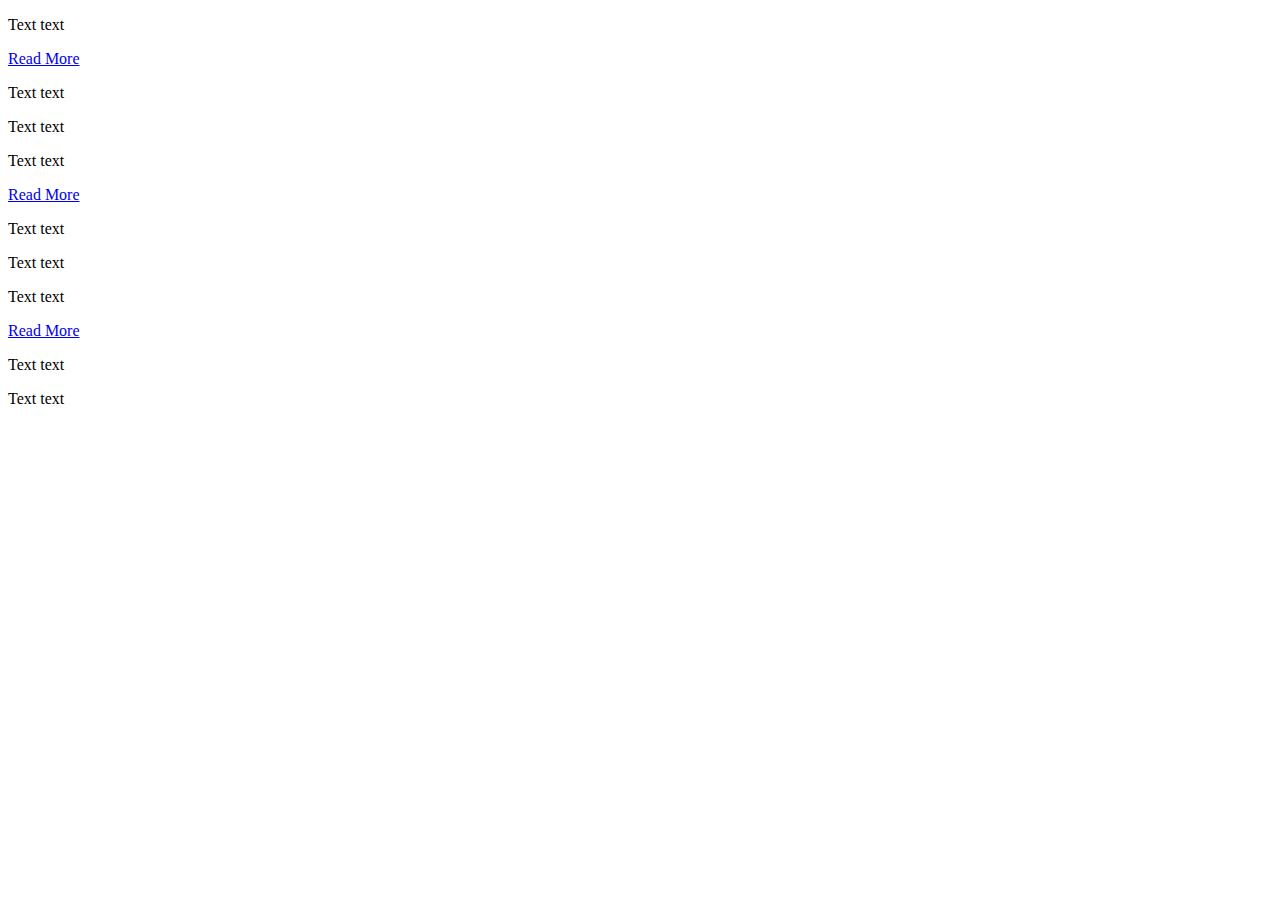
<file: SIH FINAL mani/New folder/Test/index.html>
<!DOCTYPE html>
<html lang="en">

<head>
    <meta charset="UTF-8">
    <meta http-equiv="X-UA-Compatible" content="IE=edge">
    <meta name="viewport" content="width=device-width, initial-scale=1.0">
    <title>Document</title>
    <link rel="stylesheet" href="https://cdnjs.cloudflare.com/ajax/libs/font-awesome/6.0.0/css/all.min.css" integrity="sha512-9usAa10IRO0HhonpyAIVpjrylPvoDwiPUiKdWk5t3PyolY1cOd4DSE0Ga+ri4AuTroPR5aQvXU9xC6qOPnzFeg==" crossorigin="anonymous" referrerpolicy="no-referrer" />
</head>

<body>
    <p>Text text</p>
	<a class="readMore" href="#">Read More</a>
	<div class="moreContent">
		<p>Text text</p>
		<p>Text text</p>
	</div>
</div>
<div class="article">
	<p>Text text</p>
	<a class="readMore" href="#">Read More</a>
	<div class="moreContent">
		<p>Text text</p>
		<p>Text text</p>
	</div>
</div>
<div class="article">
	<p>Text text</p>
	<a class="readMore" href="#">Read More</a>
	<div class="moreContent">
		<p>Text text</p>
		<p>Text text</p>
	</div>
</div>	
    <script src="app.js"></script>
</body>

</html>
</file>
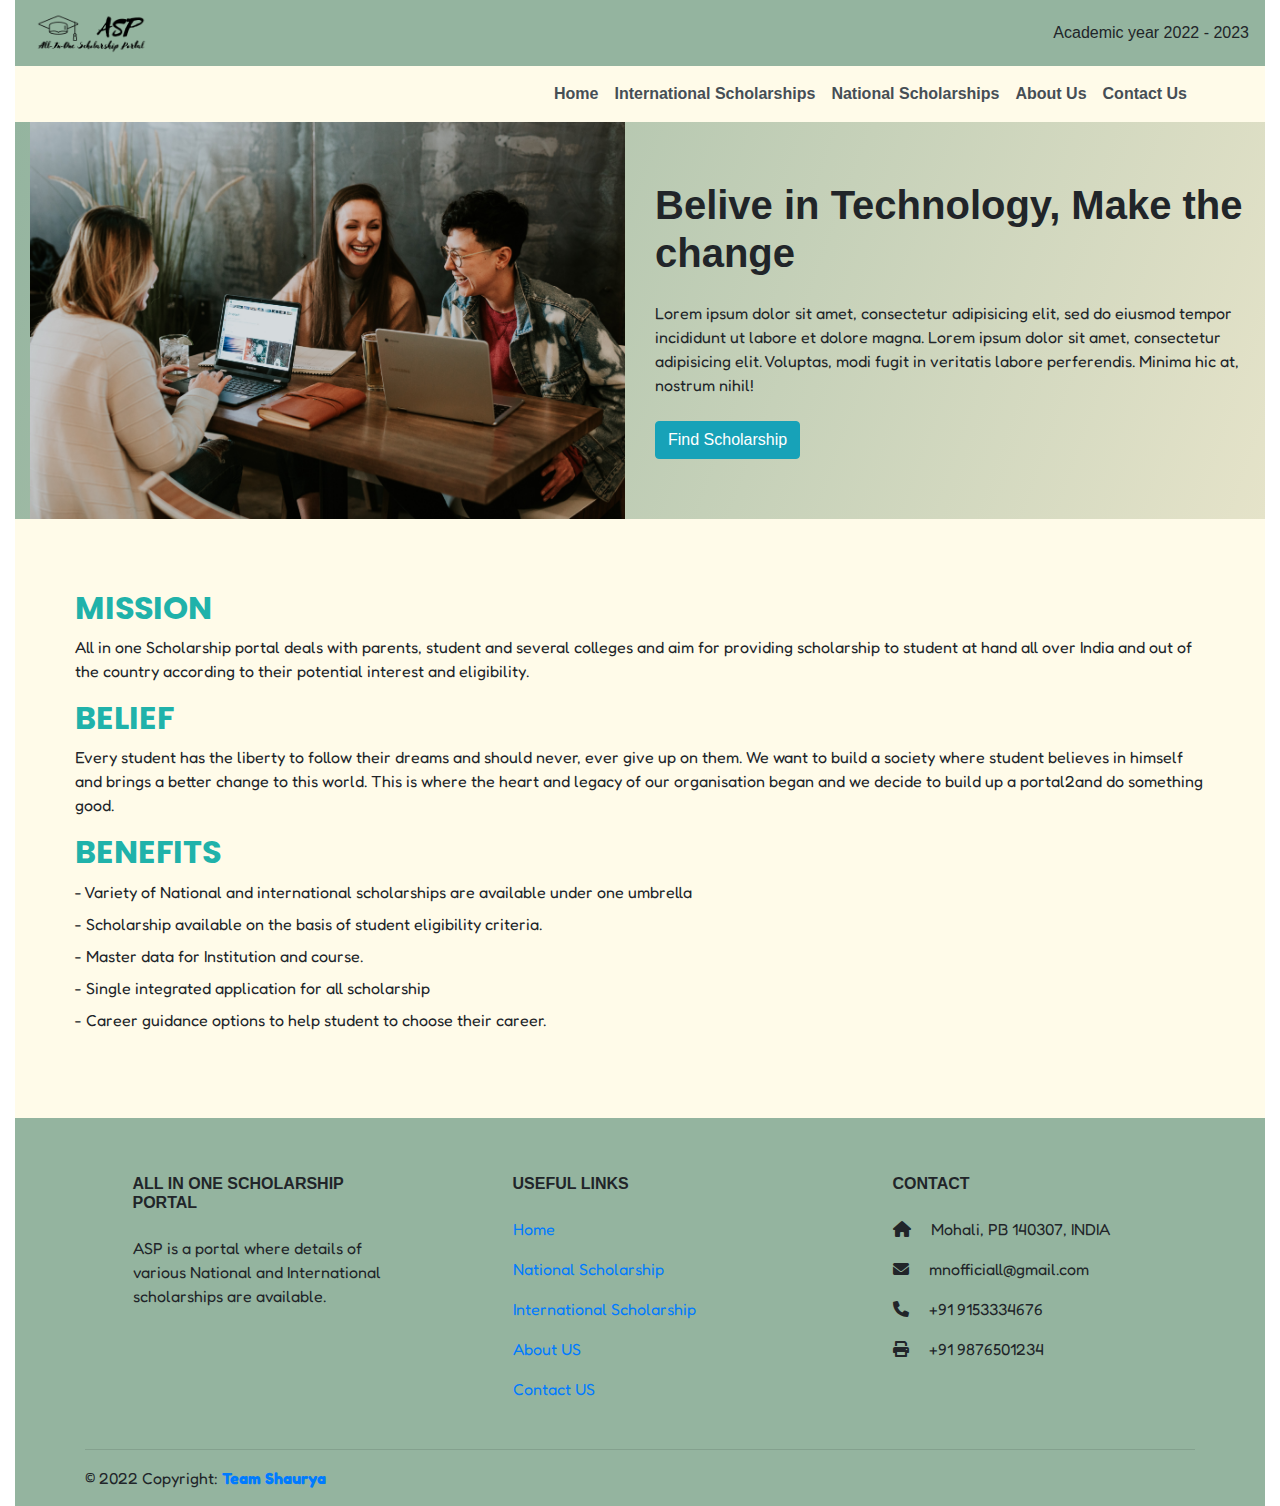
<file: SIH FINAL mani/About Us page/aboutUs.html>
<!DOCTYPE html>
<html lang="en">

<head>
  <meta charset="UTF-8">
  <meta http-equiv="X-UA-Compatible" content="IE=edge">
  <meta name="viewport" content="width=device-width, initial-scale=1.0">
  <title>About Us</title>
  <link rel="stylesheet" href="aboutUs.css">
  <link rel="stylesheet" href="https://cdn.jsdelivr.net/npm/bootstrap@4.0.0/dist/css/bootstrap.min.css"
    integrity="sha384-Gn5384xqQ1aoWXA+058RXPxPg6fy4IWvTNh0E263XmFcJlSAwiGgFAW/dAiS6JXm" crossorigin="anonymous">
  <link href="https://stackpath.bootstrapcdn.com/font-awesome/4.7.0/css/font-awesome.min.css" rel="stylesheet">
  <link rel="stylesheet" href="https://cdnjs.cloudflare.com/ajax/libs/font-awesome/6.0.0/css/all.min.css"
    integrity="sha512-9usAa10IRO0HhonpyAIVpjrylPvoDwiPUiKdWk5t3PyolY1cOd4DSE0Ga+ri4AuTroPR5aQvXU9xC6qOPnzFeg=="
    crossorigin="anonymous" referrerpolicy="no-referrer" />
</head>

<body>
  <div class="container-fluid">
    <!-- Navbar 1 -->
    <nav class="navbar" style="background-color:  #94B49F;">
      <a class="navbar-brand" href="../Home Page/index.html">
        <img src="./img/ASP.png" width="120" height="40" alt="">
      </a>
      <span class="navbar-text">
        Academic year 2022 - 2023
      </span>
    </nav>
    <!-- Navbar 2 -->
    <div class="header" style="background-color: #FFFBE9;">
      <nav id="navbar" class="navbar navbar-expand-lg myheader">
        <div class="container">
          <button class="navbar-toggler" type="button" data-toggle="collapse" data-target="#navbarNavDropdown"
            aria-controls="navbarNavDropdown" aria-expanded="false" aria-label="Toggle navigation">
            <span class="navbar-toggler-icon">
              <i class="fa fa-navicon"></i>
            </span>
          </button>
          <div class="collapse navbar-collapse" id="navbarNavDropdown">
            <ul class="navbar-nav ml-auto" style="color: black; font-weight: bolder;">
              <li class="nav-item active"><a class="nav-link" href="../Home Page/index.html">Home <span
                    class="sr-only">(current)</span></a></li>
              <li class="nav-item"><a class="nav-link" href="#">International Scholarships</a></li>
              <li class="nav-item"><a class="nav-link" href="../National Page/national.html">National Scholarships</a></li>
              <li class="nav-item"><a class="nav-link" href="./aboutUs.html">About Us</a></li>
              <li class="nav-item"><a class="nav-link" href="../Contact US/contactUs.html">Contact Us</a></li>
            </ul>
          </div>
        </div>
      </nav>
    </div>

    <!-- Main part -->
    <section class="section" style="background: linear-gradient(110deg, #94B49F 0%, #E5E3C9 100%);">
      <div class="container-fluid">
        <div class="row">
          <div class="col-md-6 text-center mb-5 mb-md-0">
            <img width="100%" src="./img/team2.jpg" alt="">
          </div>
          <div class="col-md-6 align-self-center text-center text-md-left">
            <div class="block">
              <h1 class="font-weight-bold mb-4 font-size-60">Belive in Technology, Make the change</h1>
              <p class="mb-4">Lorem ipsum dolor sit amet, consectetur adipisicing elit, sed do eiusmod tempor
                incididunt ut labore et dolore magna. Lorem ipsum dolor sit amet, consectetur adipisicing
                elit. Voluptas, modi fugit in veritatis labore perferendis. Minima hic at, nostrum nihil!</p>
              <a class="btn btn-info" href="#about" role="button">Find Scholarship</a>
            </div>
          </div>
        </div><!-- .row close -->
      </div><!-- .container close -->
    </section>



    <!-- About us part -->

    <div class="aboutuspage" style=" background-color: #FFFBE9;">
      <h2 style="color: lightseagreen;">MISSION</h2>
      <p>
        All in one Scholarship portal deals with parents, student and several colleges and aim for providing scholarship
        to student at hand all over India and out of the country according to their potential interest and eligibility.

      </p>
      <h2 style="color:lightseagreen;">BELIEF </h2>
      <p>Every student has the liberty to follow their dreams and should never, ever give up on them. We want to build a
        society where student believes in himself and brings a better change to this world. This is where the heart and
        legacy of our organisation began and we decide to build up a portal2and do something good.</p>
      <h2 style="color:lightseagreen;">BENEFITS </h2>
      <dl>
        <dd>- Variety of National and international scholarships are available under one umbrella</dd>
        <dd>- Scholarship available on the basis of student eligibility criteria.</dd>
        <dd>- Master data for Institution and course.</dd>
        <dd>- Single integrated application for all scholarship</dd>
        <dd>- Career guidance options to help student to choose their career. </dd>
      </dl>


    </div>
    


    <!-- Footer div -->
    <div class="footer" style="background-color:  #94B49F;">
      <!-- Footer -->
      <footer class="page-footer font-small mdb-color pt-4">

        <!-- Footer Links -->
        <div class="container text-center text-md-left">

          <!-- Footer links -->
          <div class="row text-center text-md-left mt-3 pb-3">

            <!-- Grid column -->
            <div class="col-md-3 col-lg-3 col-xl-3 mx-auto mt-3">
              <h6 class="text-uppercase mb-4 font-weight-bold">ALL IN ONE SCHOLARSHIP PORTAL</h6>
              <p>ASP is a portal where details of various National and International scholarships are available. </p>
            </div>
            <!-- Grid column -->

            <hr class="w-100 clearfix d-md-none">

            
            <hr class="w-100 clearfix d-md-none">

            <!-- Grid column -->
            <div class="col-md-6 col-lg-4 col-xl-3 mx-auto mt-3">
              <h6 class="text-uppercase mb-4 font-weight-bold">Useful links</h6>
              <p>
                <a href="./index.html">Home</a>
              </p>
              <p>
                <a href="../National Page/national.html">National Scholarship</a>
              </p>
              <p>
                <a href="#!">International Scholarship</a>
              </p>
              <p>
                <a href="../About Us page/aboutUs.html">About US</a>
              </p>
              <p>
                <a href="../Contact US/contactUs.html">Contact US</a>
              </p>
            </div>

            <!-- Grid column -->
            <hr class="w-100 clearfix d-md-none">

            <!-- Grid column -->
            <div class="col-md-4 col-lg-3 col-xl-3 mx-auto mt-3">
              <h6 class="text-uppercase mb-4 font-weight-bold">Contact</h6>
              <p>
                <i class="fas fa-home mr-3"></i> Mohali, PB 140307, INDIA
              </p>
              <p>
                <i class="fas fa-envelope mr-3"></i> mnofficiall@gmail.com
              </p>
              <p>
                <i class="fas fa-phone mr-3"></i> +91 9153334676
              </p>
              <p>
                <i class="fas fa-print mr-3"></i> +91 9876501234
              </p>
            </div>
            <!-- Grid column -->

          </div>
          <!-- Footer links -->

          <hr>

          <!-- Grid row -->
          <div class="row d-flex align-items-center">

            <!-- Grid column -->
            <div class="col-md-7 col-lg-8">

              <!--Copyright-->
              <p class="text-center text-md-left">© 2022 Copyright:
                <a href="https://mdbootstrap.com/">
                  <strong> Team Shaurya</strong>
                </a>
              </p>

            </div>
            <!-- Grid column -->

            <!-- Grid column -->
            <div class="col-md-5 col-lg-4 ml-lg-0">


            </div>
            <!-- Grid column -->

          </div>
          <!-- Grid row -->

        </div>
        <!-- Footer Links -->

      </footer>
      <!-- Footer -->
    </div>
  </div>

  <script src="https://code.jquery.com/jquery-3.2.1.slim.min.js"
    integrity="sha384-KJ3o2DKtIkvYIK3UENzmM7KCkRr/rE9/Qpg6aAZGJwFDMVNA/GpGFF93hXpG5KkN"
    crossorigin="anonymous"></script>
  <script src="https://cdn.jsdelivr.net/npm/popper.js@1.12.9/dist/umd/popper.min.js"
    integrity="sha384-ApNbgh9B+Y1QKtv3Rn7W3mgPxhU9K/ScQsAP7hUibX39j7fakFPskvXusvfa0b4Q"
    crossorigin="anonymous"></script>
  <script src="https://cdn.jsdelivr.net/npm/bootstrap@4.0.0/dist/js/bootstrap.min.js"
    integrity="sha384-JZR6Spejh4U02d8jOt6vLEHfe/JQGiRRSQQxSfFWpi1MquVdAyjUar5+76PVCmYl"
    crossorigin="anonymous"></script>
    <script src="https://code.tidio.co/wgpxqrkhc2u7ebyehwbnysjhoeca8ay5.js" async></script>
  <script src="app.js"></script>
</body>

</html>
</file>
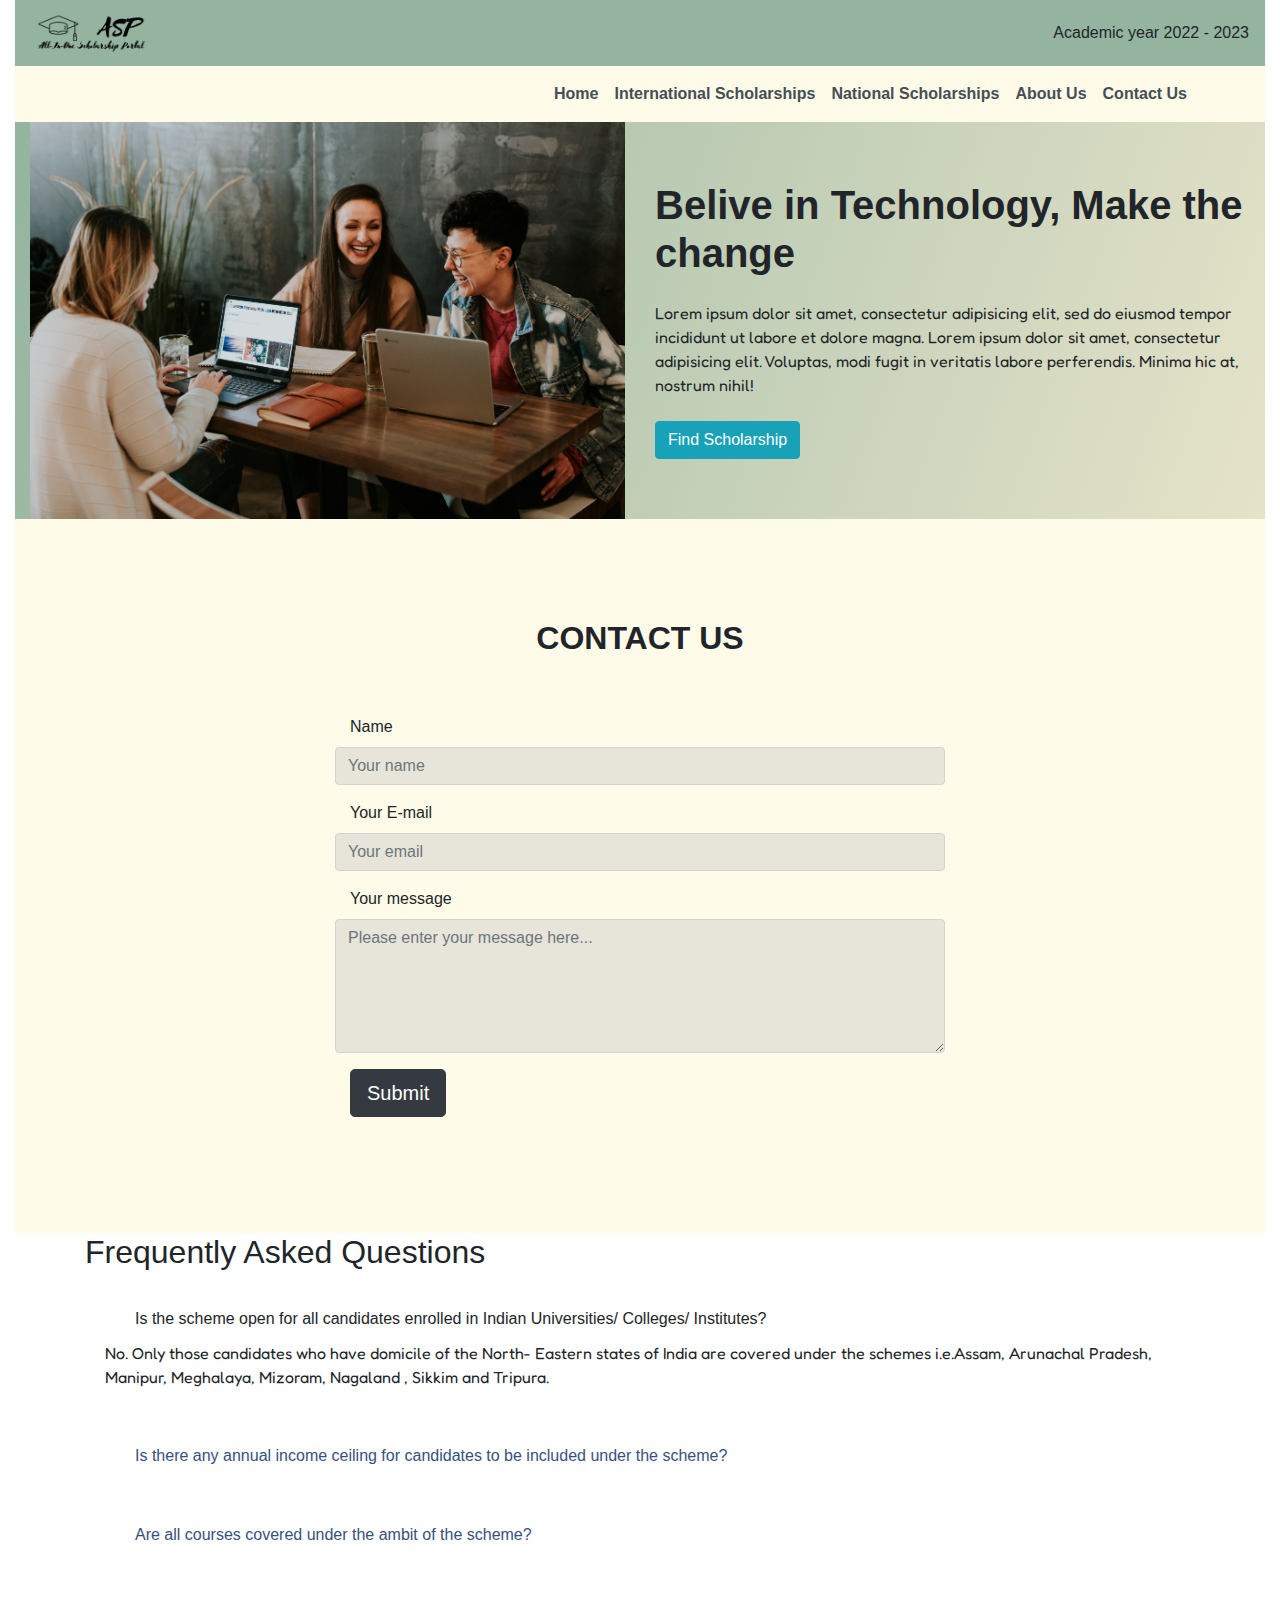
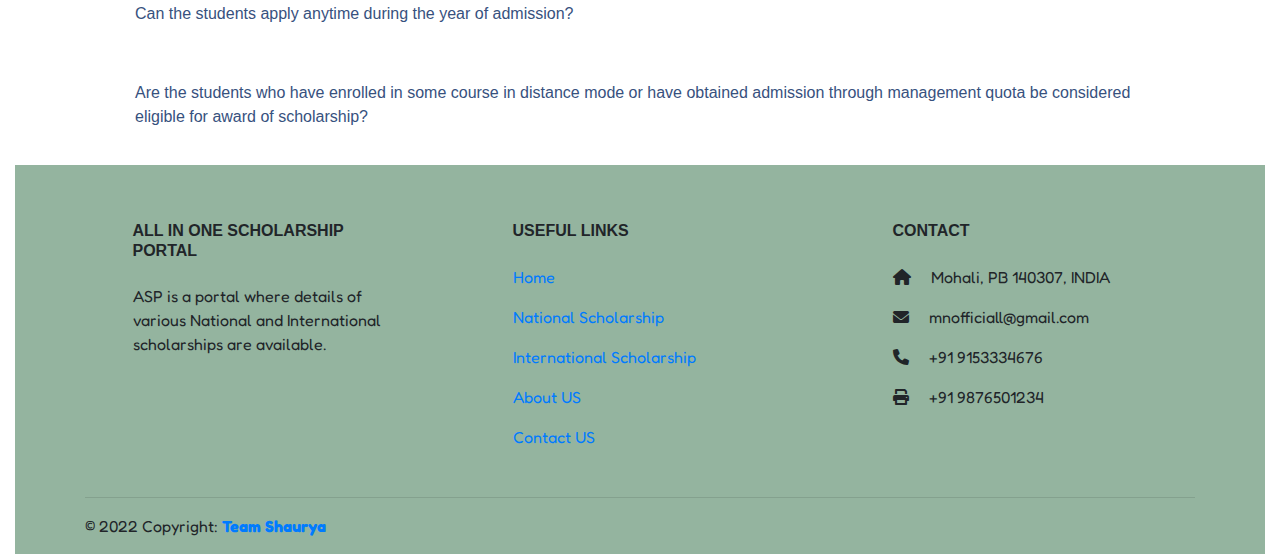
<file: SIH FINAL mani/Contact US/contactUs.html>
<!DOCTYPE html>
<html lang="en">

<head>
  <meta charset="UTF-8">
  <meta http-equiv="X-UA-Compatible" content="IE=edge">
  <meta name="viewport" content="width=device-width, initial-scale=1.0">
  <title>Contact Us</title>
  <link rel="stylesheet" href="contactUs.css">
  <link rel="stylesheet" href="https://cdnjs.cloudflare.com/ajax/libs/font-awesome/6.0.0/css/all.min.css"
    integrity="sha512-9usAa10IRO0HhonpyAIVpjrylPvoDwiPUiKdWk5t3PyolY1cOd4DSE0Ga+ri4AuTroPR5aQvXU9xC6qOPnzFeg=="
    crossorigin="anonymous" referrerpolicy="no-referrer" />
  <link href="https://stackpath.bootstrapcdn.com/font-awesome/4.7.0/css/font-awesome.min.css" rel="stylesheet">
  <link rel="stylesheet" href="https://cdn.jsdelivr.net/npm/bootstrap@4.0.0/dist/css/bootstrap.min.css"
    integrity="sha384-Gn5384xqQ1aoWXA+058RXPxPg6fy4IWvTNh0E263XmFcJlSAwiGgFAW/dAiS6JXm" crossorigin="anonymous">
  <link href="https://stackpath.bootstrapcdn.com/font-awesome/4.7.0/css/font-awesome.min.css" rel="stylesheet">
</head>

<body>
  <div class="container-fluid">
    <!-- Navbar 1 -->
    <nav class="navbar" style="background-color:  #94B49F;">
      <a class="navbar-brand" href="#">
        <img src="./img/ASP.png" width="120" height="40" alt="">
      </a>
      <span class="navbar-text">
        Academic year 2022 - 2023
      </span>
    </nav>
    <!-- Navbar 2 -->
    <div class="header" style="background-color: #FFFBE9;">
      <nav id="navbar" class="navbar navbar-expand-lg myheader">
        <div class="container">
          <button class="navbar-toggler" type="button" data-toggle="collapse" data-target="#navbarNavDropdown"
            aria-controls="navbarNavDropdown" aria-expanded="false" aria-label="Toggle navigation">
            <span class="navbar-toggler-icon">
              <i class="fa fa-navicon"></i>
            </span>
          </button>
          <div class="collapse navbar-collapse" id="navbarNavDropdown">
            <ul class="navbar-nav ml-auto" style="color: black; font-weight: bolder;">
              <li class="nav-item active"><a class="nav-link" href="../Home Page/index.html">Home <span
                    class="sr-only">(current)</span></a></li>
              <li class="nav-item"><a class="nav-link" href="#">International Scholarships</a></li>
              <li class="nav-item"><a class="nav-link" href="../National Page/national.html">National Scholarships</a></li>
              <li class="nav-item"><a class="nav-link" href="../About Us page/aboutUs.html">About Us</a></li>
              <li class="nav-item"><a class="nav-link" href="./contactUs.html">Contact Us</a></li>

            </ul>
          </div>
        </div>
      </nav>
    </div>

    <!-- Main part -->
    <section class="section" style="background: linear-gradient(110deg, #94B49F 0%, #E5E3C9 100%);">
      <div class="container-fluid">
        <div class="row">
          <div class="col-md-6 text-center mb-5 mb-md-0">
            <img width="100%" src="./img/team2.jpg" alt="">
          </div>
          <div class="col-md-6 align-self-center text-center text-md-left">
            <div class="block">
              <h1 class="font-weight-bold mb-4 font-size-60">Belive in Technology, Make the change</h1>
              <p class="mb-4">Lorem ipsum dolor sit amet, consectetur adipisicing elit, sed do eiusmod tempor
                incididunt ut labore et dolore magna. Lorem ipsum dolor sit amet, consectetur adipisicing
                elit. Voluptas, modi fugit in veritatis labore perferendis. Minima hic at, nostrum nihil!</p>
              <a class="btn btn-info" href="../Home Page/index.html" role="button">Find Scholarship</a>
            </div>
          </div>
        </div>
      </div>
    </section>


    <!-- Contact Form -->
    <div class="container-fluid" style="padding: 80px 0; background-color: #FFFBE9;">
      <div class="row contact-alignment">
        <div class="col-md-6 col-md-offset-3">
          <div class="well well-sm">
            <form class="form" action="https://formspree.io/f/xdobzqnb" method="POST">
              <fieldset>
                <h2 class="text-center" style="padding-bottom: 50px; font-weight: bolder;">CONTACT US</h2>

                <!-- Name input-->
                <div class="form-group">
                  <label class="col-md-3 control-label" for="name">Name</label>
                  <div class="col-md-13">
                    <input id="name" name="name" type="text" placeholder="Your name" class="form-control">
                  </div>
                </div>

                <!-- Email input-->
                <div class="form-group">
                  <label class="col-md-3 control-label" for="email">Your E-mail</label>
                  <div class="col-md-13">
                    <input id="email" name="email" type="email" placeholder="Your email" class="form-control">
                  </div>
                </div>

                <!-- Message body -->
                <div class="form-group">
                  <label class="col-md-3 control-label" for="message">Your message</label>
                  <div class="col-md-13">
                    <textarea class="form-control" id="message" name="message"
                      placeholder="Please enter your message here..." rows="5"></textarea>
                  </div>
                </div>

                <!-- Form actions -->
                <div class="form-group">
                  <div class="col-md-12 text-left">
                    <button type="submit" class="btn btn-dark btn-lg">Submit</button>
                  </div>
                </div>
              </fieldset>
            </form>
          </div>
        </div>
      </div>
    </div>

    
      <section id="faq" class="faq section-bg">
        <div class="container" data-aos="fade-up">
  
          <div class="section-title">
            <h2>Frequently Asked Questions</h2>
            <p></p>
          </div>
  
          <div class="faq-list">
            <ul>
              <li data-aos="fade-up" data-aos-delay="100">
                <i class="bx bx-help-circle icon-help"></i> <a data-bs-toggle="collapse" class="collapse" data-bs-target="#faq-list-1">Is the scheme open for all candidates enrolled in Indian Universities/ Colleges/ Institutes? <i class="bx bx-chevron-down icon-show"></i><i class="bx bx-chevron-up icon-close"></i></a>
                <div id="faq-list-1" class="collapse show" data-bs-parent=".faq-list">
                  <p>
                    No. Only those candidates who have domicile of the North- Eastern states of India are covered under the schemes i.e.Assam, Arunachal Pradesh, Manipur, Meghalaya, Mizoram, Nagaland , Sikkim and Tripura.
                  </p>
                </div>
              </li>
  
              <li data-aos="fade-up" data-aos-delay="200">
                <i class="bx bx-help-circle icon-help"></i> <a data-bs-toggle="collapse" data-bs-target="#faq-list-2" class="collapsed">Is there any annual income ceiling for candidates to be included under the scheme? <i class="bx bx-chevron-down icon-show"></i><i class="bx bx-chevron-up icon-close"></i></a>
                <div id="faq-list-2" class="collapse" data-bs-parent=".faq-list">
                  <p>
                    Yes, only those candidates whose annual family income is less than or equal to Rs.4.5 lakh per annum are covered under ambit of the scheme.
                  </p>
                </div>
              </li>
  
              <li data-aos="fade-up" data-aos-delay="300">
                <i class="bx bx-help-circle icon-help"></i> <a data-bs-toggle="collapse" data-bs-target="#faq-list-3" class="collapsed"> Are all courses covered under the ambit of the scheme? <i class="bx bx-chevron-down icon-show"></i><i class="bx bx-chevron-up icon-close"></i></a>
                <div id="faq-list-3" class="collapse" data-bs-parent=".faq-list">
                  <p>
                    No. The scholarship will be awarded in general degree courses, professional courses, technical courses, medical and paramedical courses (including MBBS, BAMS, BDS, B.Arch., B.Tech.etc.)
                  </p>
                </div>
              </li>
  
              <li data-aos="fade-up" data-aos-delay="400">
                <i class="bx bx-help-circle icon-help"></i> <a data-bs-toggle="collapse" data-bs-target="#faq-list-4" class="collapsed">Can the students apply anytime during the year of admission? <i class="bx bx-chevron-down icon-show"></i><i class="bx bx-chevron-up icon-close"></i></a>
                <div id="faq-list-4" class="collapse" data-bs-parent=".faq-list">
                  <p>
                    No. Students can only apply online on the NSP (https://scholarships.gov.in/)during a particular time period as displayed on the website
                  </p>
                </div>
              </li>
  
              <li data-aos="fade-up" data-aos-delay="500">
                <i class="bx bx-help-circle icon-help"></i> <a data-bs-toggle="collapse" data-bs-target="#faq-list-5" class="collapsed">Are the students who have enrolled in some course in distance mode or have obtained admission through management quota be considered eligible for award of scholarship? <i class="bx bx-chevron-down icon-show"></i><i class="bx bx-chevron-up icon-close"></i></a>
                <div id="faq-list-5" class="collapse" data-bs-parent=".faq-list">
                  <p>
                    No these categories of students will not be considered for award of scholarship.
                  </p>
                </div>
              </li>
  
            </ul>
          </div>
  
        </div>
      </section><!-- End Frequently Asked Questions Section -->
  
   


    <!-- Footer div -->
    <div class="footer" style="background-color:  #94B49F;">
      <!-- Footer -->
      <footer class="page-footer font-small mdb-color pt-4">

        <!-- Footer Links -->
        <div class="container text-center text-md-left">

          <!-- Footer links -->
          <div class="row text-center text-md-left mt-3 pb-3">

            <!-- Grid column -->
            <div class="col-md-3 col-lg-3 col-xl-3 mx-auto mt-3">
              <h6 class="text-uppercase mb-4 font-weight-bold">ALL IN ONE SCHOLARSHIP PORTAL</h6>
              <p>ASP is a portal where details of various National and International scholarships are available. </p>
            </div>
            <!-- Grid column -->

            <hr class="w-100 clearfix d-md-none">

            
            <hr class="w-100 clearfix d-md-none">

            <!-- Grid column -->
            <div class="col-md-6 col-lg-4 col-xl-3 mx-auto mt-3">
              <h6 class="text-uppercase mb-4 font-weight-bold">Useful links</h6>
              <p>
                <a href="./index.html">Home</a>
              </p>
              <p>
                <a href="../National Page/national.html">National Scholarship</a>
              </p>
              <p>
                <a href="#!">International Scholarship</a>
              </p>
              <p>
                <a href="../About Us page/aboutUs.html">About US</a>
              </p>
              <p>
                <a href="../Contact US/contactUs.html">Contact US</a>
              </p>
            </div>

            <!-- Grid column -->
            <hr class="w-100 clearfix d-md-none">

            <!-- Grid column -->
            <div class="col-md-4 col-lg-3 col-xl-3 mx-auto mt-3">
              <h6 class="text-uppercase mb-4 font-weight-bold">Contact</h6>
              <p>
                <i class="fas fa-home mr-3"></i> Mohali, PB 140307, INDIA
              </p>
              <p>
                <i class="fas fa-envelope mr-3"></i> mnofficiall@gmail.com
              </p>
              <p>
                <i class="fas fa-phone mr-3"></i> +91 9153334676
              </p>
              <p>
                <i class="fas fa-print mr-3"></i> +91 9876501234
              </p>
            </div>
            <!-- Grid column -->

          </div>
          <!-- Footer links -->

          <hr>

          <!-- Grid row -->
          <div class="row d-flex align-items-center">

            <!-- Grid column -->
            <div class="col-md-7 col-lg-8">

              <!--Copyright-->
              <p class="text-center text-md-left">© 2022 Copyright:
                <a href="https://mdbootstrap.com/">
                  <strong> Team Shaurya</strong>
                </a>
              </p>

            </div>
            <!-- Grid column -->

            <!-- Grid column -->
            <div class="col-md-5 col-lg-4 ml-lg-0">


            </div>
            <!-- Grid column -->

          </div>
          <!-- Grid row -->

        </div>
        <!-- Footer Links -->

      </footer>
      <!-- Footer -->
    </div>
  </div>

  <script src="https://code.jquery.com/jquery-3.2.1.slim.min.js"
    integrity="sha384-KJ3o2DKtIkvYIK3UENzmM7KCkRr/rE9/Qpg6aAZGJwFDMVNA/GpGFF93hXpG5KkN"
    crossorigin="anonymous"></script>
  <script src="https://cdn.jsdelivr.net/npm/popper.js@1.12.9/dist/umd/popper.min.js"
    integrity="sha384-ApNbgh9B+Y1QKtv3Rn7W3mgPxhU9K/ScQsAP7hUibX39j7fakFPskvXusvfa0b4Q"
    crossorigin="anonymous"></script>
  <script src="https://cdn.jsdelivr.net/npm/bootstrap@4.0.0/dist/js/bootstrap.min.js"
    integrity="sha384-JZR6Spejh4U02d8jOt6vLEHfe/JQGiRRSQQxSfFWpi1MquVdAyjUar5+76PVCmYl"
    crossorigin="anonymous"></script>
  <script src="app.js"></script>
  <script src="https://code.tidio.co/wgpxqrkhc2u7ebyehwbnysjhoeca8ay5.js" async></script>
</body>

</html>
</file>
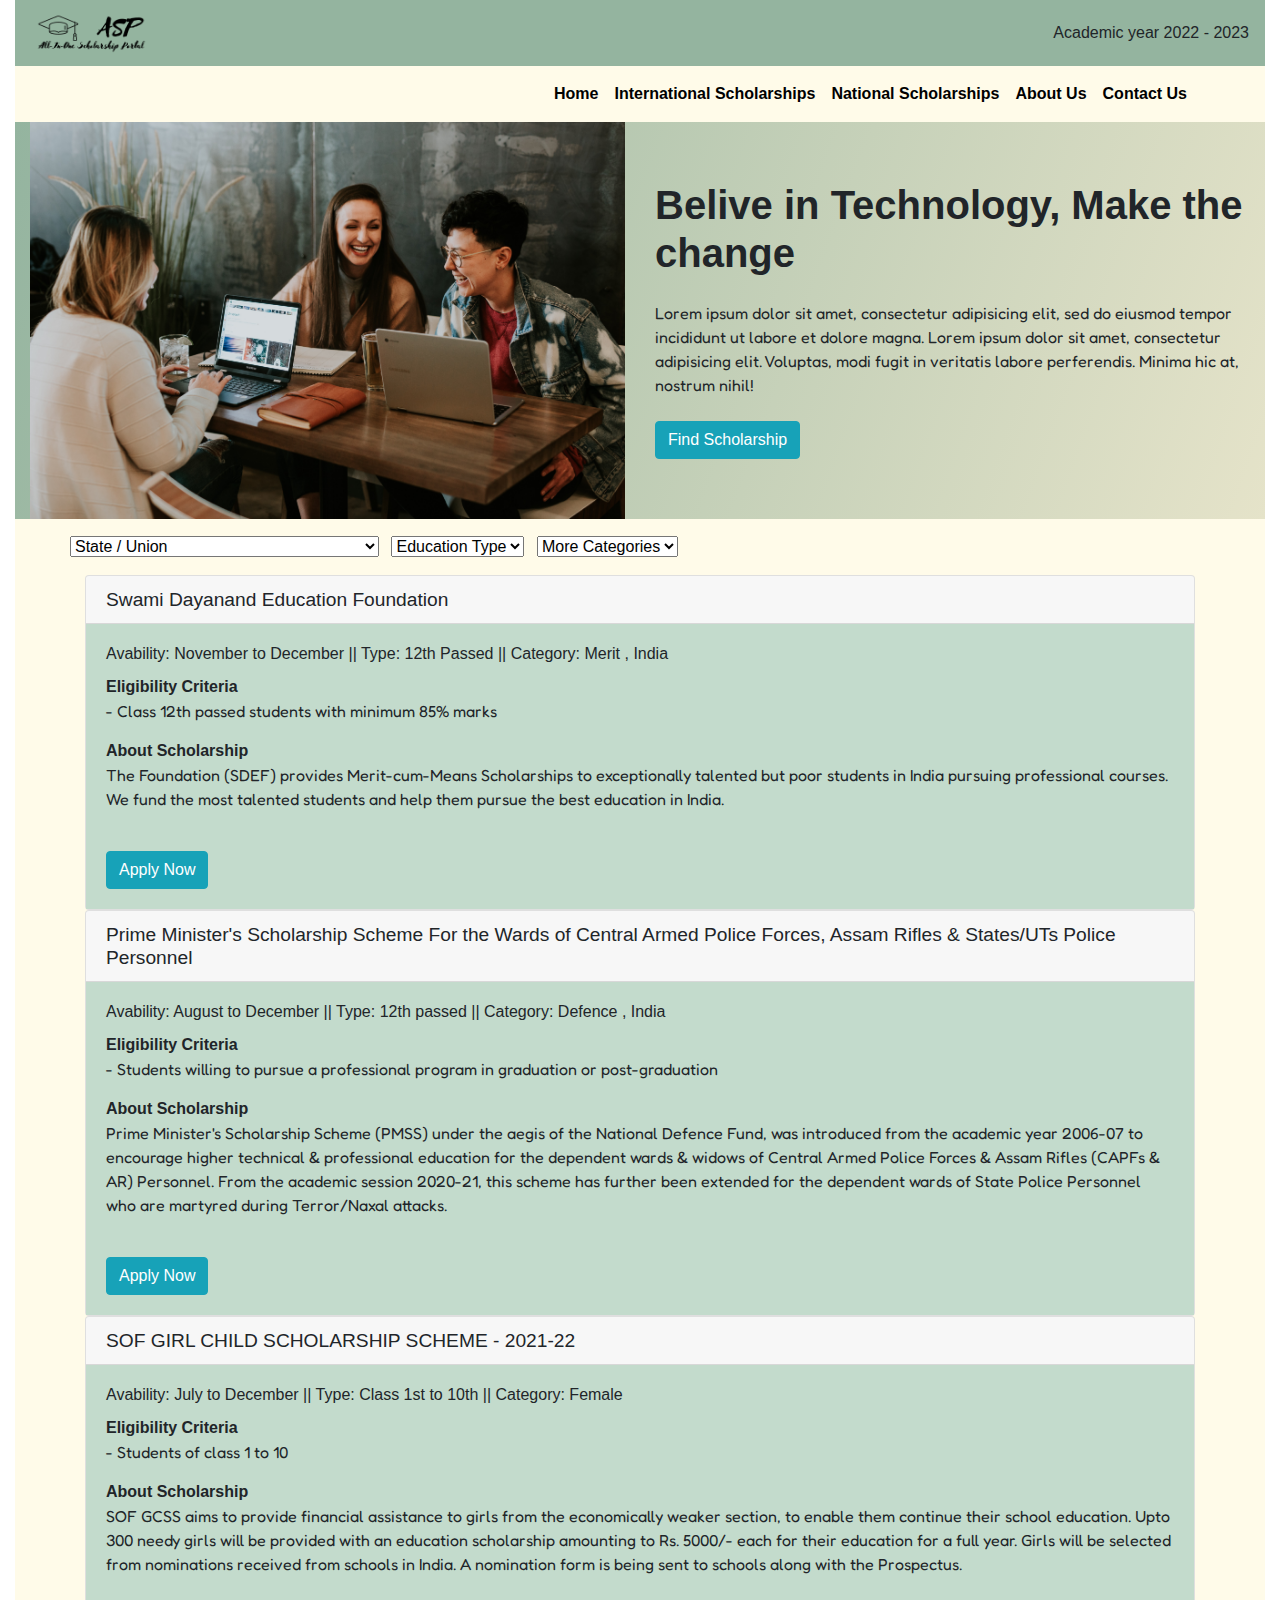
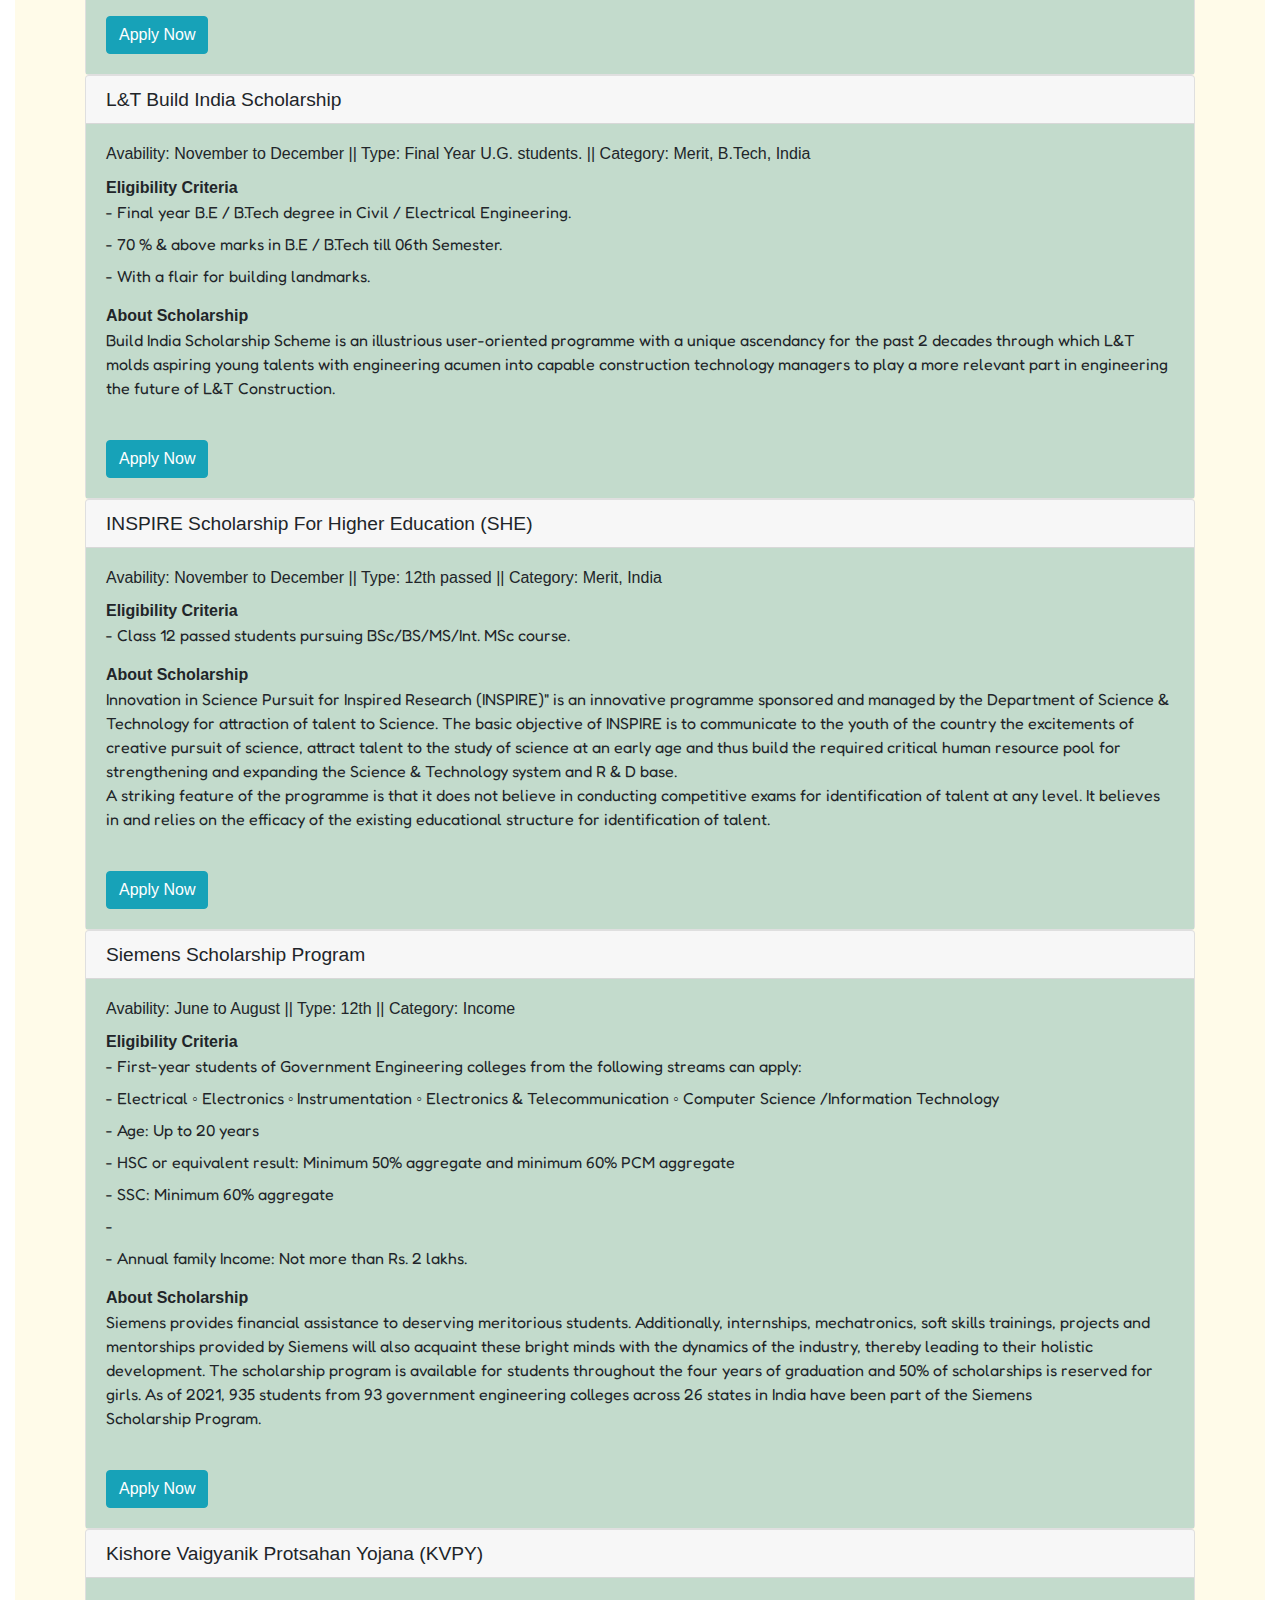
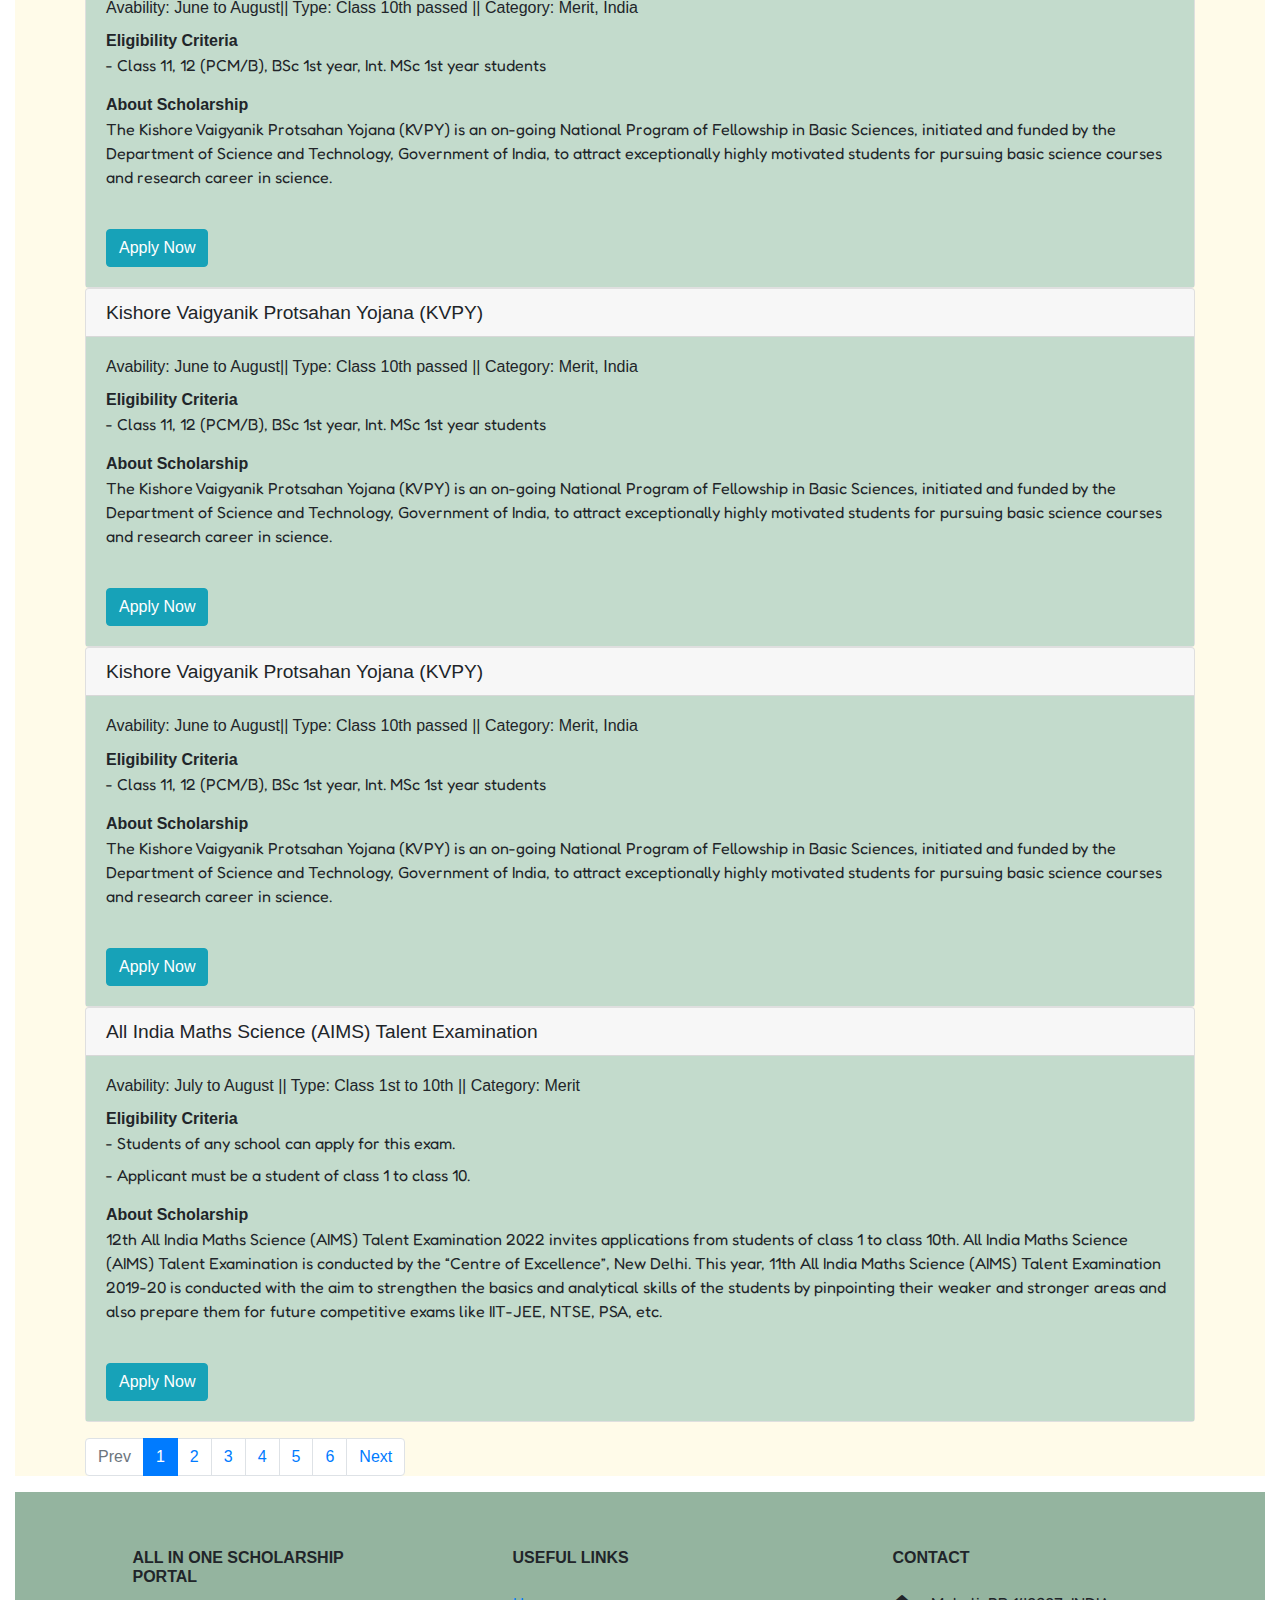
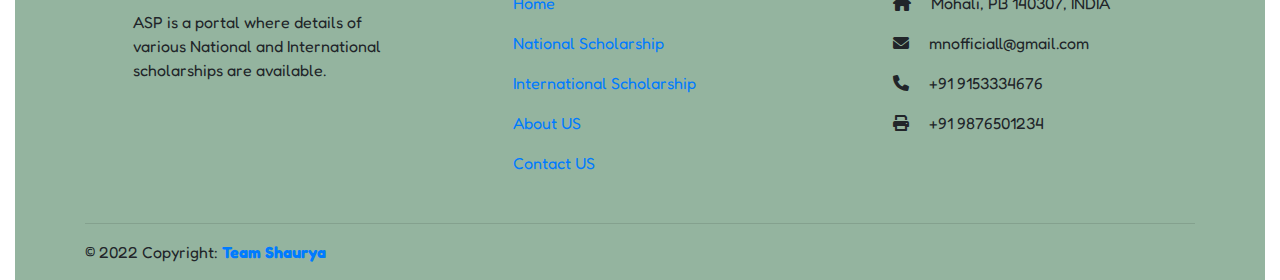
<file: SIH FINAL mani/National Page/national.html>
<!DOCTYPE html>
<html lang="en">

<head>
  <meta charset="UTF-8">
  <meta http-equiv="X-UA-Compatible" content="IE=edge">
  <meta name="viewport" content="width=device-width, initial-scale=1.0">
  <title>National Page</title>
  <link rel="stylesheet" href="national.css">
  <link rel="stylesheet" href="https://cdn.jsdelivr.net/npm/bootstrap@4.0.0/dist/css/bootstrap.min.css"
    integrity="sha384-Gn5384xqQ1aoWXA+058RXPxPg6fy4IWvTNh0E263XmFcJlSAwiGgFAW/dAiS6JXm" crossorigin="anonymous">
  <script src="https://ajax.googleapis.com/ajax/libs/jquery/3.5.1/jquery.min.js"></script>

  <link rel="stylesheet" href="https://cdnjs.cloudflare.com/ajax/libs/font-awesome/6.0.0/css/all.min.css"
    integrity="sha512-9usAa10IRO0HhonpyAIVpjrylPvoDwiPUiKdWk5t3PyolY1cOd4DSE0Ga+ri4AuTroPR5aQvXU9xC6qOPnzFeg=="
    crossorigin="anonymous" referrerpolicy="no-referrer" />
  <link href="https://stackpath.bootstrapcdn.com/font-awesome/4.7.0/css/font-awesome.min.css" rel="stylesheet">
</head>

<body>
  <div class="container-fluid">
    <!-- Navbar 1 -->
    <nav class="navbar" style="background-color:  #94B49F;">
      <a class="navbar-brand" href="../Home Page/index.html">
        <img src="./img/ASP.png" width="120" height="40" alt="">
      </a>
      <span class="navbar-text">
        Academic year 2022 - 2023
      </span>
    </nav>
    <!-- Navbar 2 -->
    <div class="header" style="background-color: #FFFBE9;">
      <nav id="navbar" class="navbar navbar-expand-lg myheader">
        <div class="container">
          <button class="navbar-toggler" type="button" data-toggle="collapse" data-target="#navbarNavDropdown"
            aria-controls="navbarNavDropdown" aria-expanded="false" aria-label="Toggle navigation">
            <span class="navbar-toggler-icon">
              <i class="fa fa-navicon"></i>
            </span>
          </button>
          <div class="collapse navbar-collapse" id="navbarNavDropdown">
            <ul class="navbar-nav ml-auto" style="color: black; font-weight: bolder;">
              <li class="nav-item active"><a class="nav-link" href="../Home Page/index.html" style="color: black;">Home
                  <span class="sr-only">(current)</span></a></li>
              <li class="nav-item"><a class="nav-link" href="#" style="color: black;">International Scholarships</a>
              </li>
              <li class="nav-item"><a class="nav-link" href="./national.html" style="color: black;">National
                  Scholarships</a></li>
              <li class="nav-item"><a class="nav-link" href="../About Us page/aboutUs.html" style="color: black;">About
                  Us</a></li>
              <li class="nav-item"><a class="nav-link" href="../Contact US/contactUs.html" style="color: black;">Contact
                  Us</a></li>

            </ul>
          </div>
        </div>
      </nav>
    </div>


    <!-- Main Part -->
    <section class="section" style="background: linear-gradient(110deg, #94B49F 0%, #E5E3C9 100%);">
      <div class="container-fluid">
        <div class="row">
          <div class="col-md-6 text-center mb-5 mb-md-0">
            <img width="100%" src="./img/team2.jpg" alt="">
          </div>
          <div class="col-md-6 align-self-center text-center text-md-left">
            <div class="block">
              <h1 class="font-weight-bold mb-4 font-size-60">Belive in Technology, Make the change</h1>
              <p class="mb-4">Lorem ipsum dolor sit amet, consectetur adipisicing elit, sed do eiusmod tempor
                incididunt ut labore et dolore magna. Lorem ipsum dolor sit amet, consectetur adipisicing
                elit. Voluptas, modi fugit in veritatis labore perferendis. Minima hic at, nostrum nihil!</p>
              <a class="btn btn-info" href="../Home Page/index.html" role="button">Find Scholarship</a>
            </div>
          </div>
        </div><!-- .row close -->
      </div><!-- .container close -->
    </section>
    <!-- main body -->
    <div class="three" style=" background-color: #FFFBE9;">
      <div class="container">
        <div class="row">
          <div class="select mb-3 mt-3">

            <select class="state mr-2">
              <option value="all">State / Union</option>
              <option value="all">All</option>
              <option value="Andhra Pradesh">Andhra Pradesh</option>
              <option value="Arunachal Pradesh">Arunachal Pradesh</option>
              <option value="Assam">Assam</option>
              <option value="Bihar">Bihar</option>
              <option value="Chhattisgarh">Chhattisgarh</option>
              <option value="Goa">Goa</option>
              <option value="Gujarat">Gujarat</option>
              <option value="Haryana">Haryana</option>
              <option value="Himachal Pradesh">Himachal Pradesh</option>
              <option value="Jharkhand">Jharkhand</option>
              <option value="Karnataka">Karnataka</option>
              <option value="Kerala">Kerala</option>
              <option value="Madhya Pradesh">Madhya Pradesh</option>
              <option value="Maharashtra">Maharashtra</option>
              <option value="Manipur">Manipur</option>
              <option value="Meghalaya">Meghalaya</option>
              <option value="Mizoram">Mizoram</option>
              <option value="Nagaland">Nagaland</option>
              <option value="Odisha">Odisha</option>
              <option value="Punjab">Punjab</option>
              <option value="Rajasthan">Rajasthan</option>
              <option value="Sikkim">Sikkim</option>
              <option value="Tamil Nadu">Tamil Nadu</option>
              <option value="Telangana">Telangana</option>
              <option value="Tripura">Tripura</option>
              <option value="Uttar Pradesh">Uttar Pradesh</option>
              <option value="Uttarakhand">Uttarakhand</option>
              <option value="West Bengal">West Bengal</option>
              <!-- union -->
              <option value="Andaman and Nicobar Islands">Andaman and Nicobar Islands</option>
              <option value="Chandigarh">Chandigarh</option>
              <option value="Dadra & Nagar Haveli and Daman & Diu">Dadra & Nagar Haveli and Daman & Diu</option>
              <option value="Delhi">Delhi</option>
              <option value="Jammu and Kashmir">Jammu and Kashmir</option>
              <option value="Lakshadweep">Lakshadweep</option>
              <option value="Puducherry">Puducherry</option>
              <option value="Ladakh">Ladakh</option>
            </select>
            <select class="education mr-2">
              <option value="all">Education Type</option>
              <option value="U.G">U.G</option>
              <option value="P.G">P.G</option>
              <option value="Schooling">Schooling</option>
            </select>
            <select class="category mr-2">
              <option value="all">More Categories</option>
              <option value="Merit">Merit</option>
              <option value="Income">Income</option>
              <option value="Caste">Caste</option>
              <option value="Female">For Female only</option>
              <option value="Defence">Defence</option>
              <option value="Sports">Sports</option>
            </select>
          </div>
        </div>
        <div class="main-details">
          <div class=" main property-load-section">

            <!-- 1 -->
            <div class="card property-item" data-state="all" data-education="U.G" data-category="Merit">
              <h3 class=" card-header">
                Swami Dayanand Education Foundation
              </h3>
              <div class="card-body">
                <h6 class="card-title">Avability: November to December || Type: 12th Passed || Category: Merit , India
                </h6>
                <dl>
                  <dt>Eligibility Criteria</dt>
                  <dd>- Class 12th passed students with minimum 85% marks</dd>

                </dl>
                <dt>About Scholarship</dt>
                <p class="card-text ">The Foundation (SDEF) provides Merit-cum-Means Scholarships to exceptionally
                  talented but
                  poor students in India pursuing professional courses. We fund the most talented students and help them
                  pursue
                  the best education in India. </p><br>

                <a href="https://www.swamidayanand.org/" class="btn btn-info">Apply Now</a>

              </div>

            </div>




            <!-- 2 -->
            <div class="card property-item" data-state="all" data-education="U.G" data-category="Defence">
              <h3 class=" card-header">
                Prime Minister's Scholarship Scheme For the Wards of Central Armed Police Forces, Assam Rifles &
                States/UTs Police
                Personnel
              </h3>
              <div class="card-body">
                <h6 class="card-title">Avability: August to December || Type: 12th passed || Category: Defence , India
                </h6>
                <dl>
                  <dt>Eligibility Criteria</dt>
                  <dd>- Students willing to pursue a professional program in graduation or post-graduation </dd>
                </dl>
                <dt>About Scholarship</dt>
                <p class="card-text ">Prime Minister's Scholarship Scheme (PMSS) under the aegis of the National Defence
                  Fund, was
                  introduced from the academic year 2006-07 to encourage higher technical & professional education for
                  the
                  dependent wards & widows of Central Armed Police Forces & Assam Rifles (CAPFs & AR) Personnel. From
                  the academic
                  session 2020-21, this scheme has further been extended for the dependent wards of State Police
                  Personnel who are
                  martyred during Terror/Naxal attacks. </p><br>

                <a href="https://scholarships.gov.in/" class="btn btn-info">Apply Now</a>

              </div>

            </div>





            <!-- 3 -->
            <div class="card property-item" data-state="all" data-education="Schooling" data-category="Female">
              <h3 class=" card-header">
                SOF GIRL CHILD SCHOLARSHIP SCHEME - 2021-22
              </h3>
              <div class="card-body">
                <h6 class="card-title">Avability: July to December || Type: Class 1st to 10th || Category: Female </h6>
                <dl>
                  <dt>Eligibility Criteria</dt>
                  <dd>- Students of class 1 to 10 </dd>

                </dl>
                <dt>About Scholarship</dt>
                <p class="card-text ">SOF GCSS aims to provide financial assistance to girls from the economically
                  weaker section,
                  to enable them continue their school education. Upto 300 needy girls will be provided with an
                  education
                  scholarship amounting to Rs. 5000/- each for their education for a full year.

                  Girls will be selected from nominations received from schools in India. A nomination form is being
                  sent to
                  schools along with the Prospectus. </p><br>

                <a href="https://sofworld.org/girl-child-scholarship-scheme-gcss" class="btn btn-info">Apply Now</a>

              </div>

            </div>



            <!-- 4 -->

            <div class="card property-item" data-state="all" data-education="U.G" data-category="Merit">
              <h3 class=" card-header">
                L&T Build India Scholarship
              </h3>
              <div class="card-body">
                <h6 class="card-title">Avability: November to December || Type: Final Year U.G. students. || Category:
                  Merit,
                  B.Tech, India </h6>
                <dl>
                  <dt>Eligibility Criteria</dt>
                  <dd>- Final year B.E / B.Tech degree in Civil / Electrical Engineering. </dd>
                  <dd>- 70 % & above marks in B.E / B.Tech till 06th Semester.</dd>
                  <dd>- With a flair for building landmarks.</dd>

                </dl>
                <dt>About Scholarship</dt>
                <p class="card-text ">Build India Scholarship Scheme is an illustrious user-oriented programme with a
                  unique
                  ascendancy for the past 2 decades through which L&T molds aspiring young talents with engineering
                  acumen into
                  capable construction technology managers to play a more relevant part in engineering the future of L&T
                  Construction. </p><br>

                <a href="https://www.lntecc.com/careers-build-india-scholarship/" class="btn btn-info">Apply Now</a>

              </div>

            </div>



            <!-- 5 -->

            <div class="card property-item" data-state="all" data-education="U.G" data-category="three">
              <h3 class=" card-header">
                INSPIRE Scholarship For Higher Education (SHE)
              </h3>
              <div class="card-body">
                <h6 class="card-title">Avability: November to December || Type: 12th passed || Category: Merit, India
                </h6>
                <dl>
                  <dt>Eligibility Criteria</dt>
                  <dd>- Class 12 passed students pursuing BSc/BS/MS/Int. MSc course.</dd>
                </dl>
                <dt>About Scholarship</dt>
                <p class="card-text ">Innovation in Science Pursuit for Inspired Research (INSPIRE)" is an innovative
                  programme
                  sponsored and managed by the Department of Science & Technology for attraction of talent to Science.
                  The basic
                  objective of INSPIRE is to communicate to the youth of the country the excitements of creative pursuit
                  of
                  science, attract talent to the study of science at an early age and thus build the required critical
                  human
                  resource pool for strengthening and expanding the Science & Technology system and R & D base. <br>

                  A striking feature of the programme is that it does not believe in conducting competitive exams for
                  identification of talent at any level. It believes in and relies on the efficacy of the existing
                  educational
                  structure for identification of talent. </p><br>

                <a href="link" class="btn btn-info">Apply Now</a>

              </div>

            </div>



            <!-- 6 -->

            <div class="card property-item" data-state="all" data-education="U.G" data-category="Income">
              <h3 class=" card-header">
                Siemens Scholarship Program
              </h3>
              <div class="card-body">
                <h6 class="card-title">Avability: June to August || Type: 12th || Category: Income </h6>
                <dl>
                  <dt>Eligibility Criteria</dt>
                  <dd>- First-year students of Government Engineering colleges from the following streams can apply:
                  </dd>
                  <dd>- Electrical
                    ◦ Electronics
                    ◦ Instrumentation
                    ◦ Electronics & Telecommunication
                    ◦ Computer Science /Information Technology </dd>
                  <dd>- Age: Up to 20 years </dd>
                  <dd>- HSC or equivalent result: Minimum 50% aggregate and minimum 60% PCM aggregate</dd>
                  <dd>- SSC: Minimum 60% aggregate</dd>
                  <dd>- </dd>
                  <dd>- Annual family Income: Not more than Rs. 2 lakhs.</dd>
                </dl>
                <dt>About Scholarship</dt>
                <p class="card-text ">Siemens provides financial assistance to deserving meritorious
                  students. Additionally,
                  internships, mechatronics, soft skills trainings, projects and mentorships provided by Siemens will
                  also
                  acquaint these bright minds with the dynamics of the industry, thereby leading to their holistic
                  development.
                  The scholarship program is available for students throughout the four years of graduation and 50% of
                  scholarships is reserved for girls. As of 2021, 935 students from 93 government engineering colleges
                  across 26
                  states in India have been part of the Siemens Scholarship Program. </p><br>

                <a href="www.siemens.co.in/scholarship" class="btn btn-info">Apply Now</a>

              </div>

            </div>



            <!-- 7 -->

            <div class="card property-item" data-state="all" data-education="Schooling" data-category="Merit">
              <h3 class=" card-header">
                Kishore Vaigyanik Protsahan Yojana (KVPY)
              </h3>
              <div class="card-body">
                <h6 class="card-title">Avability: June to August|| Type: Class 10th passed || Category: Merit, India
                </h6>
                <dl>
                  <dt>Eligibility Criteria</dt>
                  <dd>- Class 11, 12 (PCM/B), BSc 1st year, Int. MSc 1st year students </dd>

                </dl>
                <dt>About Scholarship</dt>
                <p class="card-text ">The Kishore Vaigyanik Protsahan Yojana (KVPY) is an on-going National Program of
                  Fellowship
                  in Basic Sciences, initiated and funded by the Department of Science and Technology, Government of
                  India, to
                  attract exceptionally highly motivated students for pursuing basic science courses and research career
                  in
                  science. </p><br>

                <a href="link" class="btn btn-info">Apply Now</a>

              </div>

            </div>



            <!-- 8 -->

            <div class="card property-item" data-state="all" data-education="U.G" data-category="Merit">
              <h3 class=" card-header">
                Kishore Vaigyanik Protsahan Yojana (KVPY)
              </h3>
              <div class="card-body">
                <h6 class="card-title">Avability: June to August|| Type: Class 10th passed || Category: Merit, India
                </h6>
                <dl>
                  <dt>Eligibility Criteria</dt>
                  <dd>- Class 11, 12 (PCM/B), BSc 1st year, Int. MSc 1st year students </dd>

                </dl>
                <dt>About Scholarship</dt>
                <p class="card-text ">The Kishore Vaigyanik Protsahan Yojana (KVPY) is an on-going National Program of
                  Fellowship
                  in Basic Sciences, initiated and funded by the Department of Science and Technology, Government of
                  India, to
                  attract exceptionally highly motivated students for pursuing basic science courses and research career
                  in
                  science. </p><br>

                <a href="link" class="btn btn-info">Apply Now</a>

              </div>

            </div>

            <!-- 9 -->

            <div class="card property-item" data-state="all" data-education="P.G" data-category="Merit">
              <h3 class=" card-header">
                Kishore Vaigyanik Protsahan Yojana (KVPY)
              </h3>
              <div class="card-body">
                <h6 class="card-title">Avability: June to August|| Type: Class 10th passed || Category: Merit, India
                </h6>
                <dl>
                  <dt>Eligibility Criteria</dt>
                  <dd>- Class 11, 12 (PCM/B), BSc 1st year, Int. MSc 1st year students </dd>
                </dl>
                <dt>About Scholarship</dt>
                <p class="card-text ">The Kishore Vaigyanik Protsahan Yojana (KVPY) is an on-going National Program of
                  Fellowship
                  in Basic Sciences, initiated and funded by the Department of Science and Technology, Government of
                  India, to
                  attract exceptionally highly motivated students for pursuing basic science courses and research career
                  in
                  science. </p><br>

                <a href="link" class="btn btn-info">Apply Now</a>

              </div>

            </div>


            <!-- 10 -->

            <div class="card property-item" data-state="all" data-education="Schooling" data-category="Merit">
              <h3 class=" card-header">
                All India Maths Science (AIMS) Talent Examination
              </h3>
              <div class="card-body">
                <h6 class="card-title">Avability: July to August || Type: Class 1st to 10th || Category: Merit </h6>
                <dl>
                  <dt>Eligibility Criteria</dt>
                  <dd>- Students of any school can apply for this exam.</dd>
                  <dd>- Applicant must be a student of class 1 to class 10.</dd>

                </dl>
                <dt>About Scholarship</dt>
                <p class="card-text ">12th All India Maths Science (AIMS) Talent Examination 2022 invites applications
                  from
                  students of class 1 to class 10th. All India Maths Science (AIMS) Talent Examination is conducted by
                  the “Centre
                  of Excellence”, New Delhi. This year, 11th All India Maths Science (AIMS) Talent Examination 2019-20
                  is
                  conducted with the aim to strengthen the basics and analytical skills of the students by pinpointing
                  their
                  weaker and stronger areas and also prepare them for future competitive exams like IIT-JEE, NTSE, PSA,
                  etc. </p>
                <br>

                <a href="link" class="btn btn-info">Apply Now</a>

              </div>

            </div>




            <!-- 11 -->

            <div class="card property-item" data-state="all" data-education="U.G" data-category="Merit">
              <h3 class=" card-header">
                Dhirubhai Ambani Scholarship Programme
              </h3>
              <div class="card-body">
                <h6 class="card-title">Avability: June to August || Type: 12th passed || Category: Merit </h6>
                <dl>
                  <dt>Eligibility Criteria</dt>
                  <dd>- Must possess 12th standard passing certificate from CBSE/State Board.</dd>
                  <dd>- Must be enrolled in a degree/ diploma course in a recognised University/ Institution/ College.
                  </dd>
                  <dd>- Candidate must receive the Letter of Eligibility for the scholarship from Reliance Foundation 
                  </dd>
                  <dd>- Must attain the age 20 years as on 30 April of 2022.</dd>
                  <dd>- Annual income of the family should be less than INR 4.5 Lakh.</dd>
                  <dd>- No annual income limit for the specially-abled students.</dd>
                </dl>
                <dt>About Scholarship</dt>
                <p class="card-text ">Dhirubhai Ambani Scholarship Programme 2022 is an initiative of the Reliance
                  Foundation.
                  This scheme is especially for the meritorious students of the country. Under this scheme, all the
                  students will
                  be benefited who scored well in the 12th board examination and meet the eligibility conditions set by
                  the
                  organization. Students may check the eligibility criteria, application process, documents required,
                  selection
                  process, and more from this article. must accumulate detailed information very carefully before
                  applying. </p>
                <br>

                <a href="link" class="btn btn-info">Apply Now</a>

              </div>

            </div>


            <!-- 12 -->

            <div class="card property-item" data-state="all" data-education="Schooling" data-category="Merit">
              <h3 class=" card-header">
                National Scholarship Exam
              </h3>
              <div class="card-body">
                <h6 class="card-title">Avability: April to September || Type: Merit || Category: Class 5th to
                  Diploma/Degree
                  Students </h6>
                <dl>
                  <dt>Eligibility Criteria</dt>
                  <dd>- School students of class 5 to 12 and diploma/degree students </dd>

                </dl>
                <dt>About Scholarship</dt>
                <p class="card-text ">In the simplest words, a scholarship is an award-money for students to aid their
                  education
                  at various levels- private, public, college or universities. There are various types of scholarships
                  like
                  Merit-based, Need-based, Student-specific, career-specific etc. </p><br>

                <a href="link" class="btn btn-info">Apply Now</a>

              </div>

            </div>



            <!-- 13 -->

            <div class="card property-item" data-state="Bihar" data-education="Schooling" data-category="Merit">
              <h3 class=" card-header">
                BTSE Bihar Talent Search Examination
              </h3>
              <div class="card-body">
                <h6 class="card-title">Avability: June to August || Type: Class 7th to 10th. || Category: Merit </h6>
                <dl>
                  <dt>Eligibility Criteria</dt>
                  <dd>- Examinations conducted by Bihar Talent Search Examination (BTSE) are for the meritorious
                    students who has
                    passed 7,8,9 & 10.</dd>

                </dl>
                <dt>About Scholarship</dt>
                <p class="card-text ">BTSE provide an opportunity for student to minimize the obstruction in education
                  life by
                  providing scholarship to meritorious student for class 7th to 10th all over the Bihar for both Hindi
                  as well as
                  English medium. </p><br>

                <a href="https://www.scholarships.net.in/36119.html" class="btn btn-info">Apply Now</a>

              </div>

            </div>




            <!-- 14  -->

            <div class="card property-item" data-state="all" data-education="Schooling" data-category="Merit">
              <h3 class=" card-header">
                National Science Concours (NSC)
              </h3>
              <div class="card-body">
                <h6 class="card-title">Avability: July to November || Type: Class 6th to 12th. || Category: Merit </h6>
                <dl>
                  <dt>Eligibility Criteria</dt>
                  <dd>- Students of class 6th to 12th</dd>

                </dl>
                <dt>About Scholarship</dt>
                <p class="card-text ">The National Science Concours or NSC is the first of its kind National Level
                  Online Science
                  Competition that was started by Pivotal in 2013. Since 2017, it has been part of the Not-for-Profit
                  organisation, Foundation for Innovation and Experiential Learning. </p><br>

                <a href="https://www.nationalscienceconcours.com/" class="btn btn-info">Apply Now</a>

              </div>

            </div>





            <!-- 15 -->

            <div class="card property-item" data-state="all" data-education="U.G" data-category="Merit">
              <h3 class=" card-header">
                J C Bose National Fellowship (Science & Engineering Research Board)
              </h3>
              <div class="card-body">
                <h6 class="card-title">Avability: Always Open || Type: U.G students || Category: Merit </h6>
                <dl>
                  <dt>Eligibility Criteria</dt>
                  <dd>- Should be an active scientist with a record of outstanding performance apparent from the award
                    of SS
                    Bhatnagar prize and or fellowship of science academies (including engineering, agriculture and
                    medicine).</dd>
                  <dd>- The scientist should be in service at the time of nomination to this fellowship.
                  </dd>
                  <dd>- The nominee should be an Indian national working in institutions in India.</dd>
                  <dd>- The nominee should not be receiving any other fellowship from any other Government sources.</dd>
                </dl>
                <dt>About Scholarship</dt>
                <p class="card-text ">The JC Bose fellowship is awarded to active scientists in recognition for their
                  outstanding
                  performance. The fellowship is scientist-specific and very selective. </p><br>

                <a href="http://www.serb.gov.in/jcbn.php" class="btn btn-info">Apply Now</a>

              </div>

            </div>


            <!--16 -->

            <div class="card property-item" data-state="Nagaland" data-education="Schooling" data-category="Merit">
              <h3 class=" card-header">
                Nagaland State Merit Scholarship
              </h3>
              <div class="card-body">
                <h6 class="card-title">Avability: May to July || Type: Class 11th to P.G. || Category: Merit </h6>
                <dl>
                  <dt>Eligibility Criteria</dt>

                  <dd>- Class 11th to Post Graduate</dd>

                </dl>
                <dt>About Scholarship</dt>
                <p class="card-text "> The government of Nagaland has implemented various schemes and scholarships to
                  help
                  financially restrained students achieve their dreams. Further, these scholarships are only for
                  students who are
                  residents of Nagaland. The Nagaland scholarship is also offered and maintained by the ministry of
                  education, the
                  ministry of tribal affairs, the government of Nagaland, and the ministry of higher education.
                  Additionally, the
                  scholarship is for all students from school to college. Hence, in this blog, we have covered all the
                  schemes,
                  their application process, eligibility, application time, and the Nagaland scholarship awards. Thus,
                  find out
                  the appropriate scholarship you should apply for here.</p><br>

                <a href="https://scholarship.nagaland.gov.in" class="btn btn-info">Apply Now</a>

              </div>

            </div>


            <!-- 17 -->

            <div class="card property-item" data-state="Nagaland" data-education="P.G" data-category="Merit">
              <h3 class=" card-header">
                Nagaland State Merit Scholarship
              </h3>
              <div class="card-body">
                <h6 class="card-title">Avability: May to July || Type: Class 11th to P.G. || Category: Merit </h6>
                <dl>
                  <dt>Eligibility Criteria</dt>

                  <dd>- Class 11th to Post Graduate</dd>

                </dl>
                <dt>About Scholarship</dt>
                <p class="card-text "> The government of Nagaland has implemented various schemes and scholarships to
                  help
                  financially restrained students achieve their dreams. Further, these scholarships are only for
                  students who are
                  residents of Nagaland. The Nagaland scholarship is also offered and maintained by the ministry of
                  education, the
                  ministry of tribal affairs, the government of Nagaland, and the ministry of higher education.
                  Additionally, the
                  scholarship is for all students from school to college. Hence, in this blog, we have covered all the
                  schemes,
                  their application process, eligibility, application time, and the Nagaland scholarship awards. Thus,
                  find out
                  the appropriate scholarship you should apply for here.</p><br>

                <a href="https://scholarship.nagaland.gov.in" class="btn btn-info">Apply Now</a>

              </div>

            </div>




            <!-- 18 -->

            <div class="card property-item" data-state="Nagaland" data-education="U.G" data-category="Merit">
              <h3 class=" card-header">
                Nagaland State Merit Scholarship
              </h3>
              <div class="card-body">
                <h6 class="card-title">Avability: May to July || Type: Class 11th to P.G. || Category: Merit </h6>
                <dl>
                  <dt>Eligibility Criteria</dt>

                  <dd>- Class 11th to Post Graduate</dd>

                </dl>
                <dt>About Scholarship</dt>
                <p class="card-text "> The government of Nagaland has implemented various schemes and scholarships to
                  help
                  financially restrained students achieve their dreams. Further, these scholarships are only for
                  students who are
                  residents of Nagaland. The Nagaland scholarship is also offered and maintained by the ministry of
                  education, the
                  ministry of tribal affairs, the government of Nagaland, and the ministry of higher education.
                  Additionally, the
                  scholarship is for all students from school to college. Hence, in this blog, we have covered all the
                  schemes,
                  their application process, eligibility, application time, and the Nagaland scholarship awards. Thus,
                  find out
                  the appropriate scholarship you should apply for here.</p><br>

                <a href="https://scholarship.nagaland.gov.in" class="btn btn-info">Apply Now</a>

              </div>

            </div>

            <!-- 19 -->

            <div class="card property-item" data-state="all" data-education="U.G" data-category="Merit">
              <h3 class=" card-header">
                JM Sethia Merit Scholarship Scheme
              </h3>
              <div class="card-body">
                <h6 class="card-title">Avability: May to July || Type: Merit || Category: </h6>
                <dl>
                  <dt>Eligibility Criteria</dt>
                  <dd>- Students enrolled in class 9 to 12, Graduation, Postgraduation</dd>

                </dl>
                <dt>About Scholarship</dt>
                <p class="card-text ">The Educational Sponsorship Scheme was introduced in the year 1997. The Scheme is
                  applicable
                  to any individual. He/She should have passed the qualifying examination in the current year (in first
                  attempt)
                  only. Those having passed earlier are not eligible. </p><br>

                <a href="http://www.jmstrust.com/activities.html" class="btn btn-info">Apply Now</a>

              </div>

            </div>


            <!-- 20 -->

            <div class="card property-item" data-state="all" data-education="P.G" data-category="Merit">
              <h3 class=" card-header">
                JM Sethia Merit Scholarship Scheme
              </h3>
              <div class="card-body">
                <h6 class="card-title">Avability: May to July || Type: Merit || Category: </h6>
                <dl>
                  <dt>Eligibility Criteria</dt>
                  <dd>- Students enrolled in class 9 to 12, Graduation, Postgraduation</dd>

                </dl>
                <dt>About Scholarship</dt>
                <p class="card-text ">The Educational Sponsorship Scheme was introduced in the year 1997. The Scheme is
                  applicable
                  to any individual. He/She should have passed the qualifying examination in the current year (in first
                  attempt)
                  only. Those having passed earlier are not eligible. </p><br>

                <a href="http://www.jmstrust.com/activities.html" class="btn btn-info">Apply Now</a>

              </div>

            </div>

            <!-- 21 -->


            <div class="card property-item" data-state="all" data-education="Schooling" data-category="Merit">
              <h3 class=" card-header">
                JM Sethia Merit Scholarship Scheme
              </h3>
              <div class="card-body">
                <h6 class="card-title">Avability: May to July || Type: class 9th to 12th, U.G, P.G || Category: Merit
                </h6>
                <dl>
                  <dt>Eligibility Criteria</dt>
                  <dd>- Students enrolled in class 9 to 12, Graduation, Postgraduation</dd>

                </dl>
                <dt>About Scholarship</dt>
                <p class="card-text ">The Educational Sponsorship Scheme was introduced in the year 1997. The Scheme is
                  applicable
                  to any individual. He/She should have passed the qualifying examination in the current year (in first
                  attempt)
                  only. Those having passed earlier are not eligible. </p><br>

                <a href="http://www.jmstrust.com/activities.html" class="btn btn-info">Apply Now</a>

              </div>

            </div>


            <!-- 22 -->

            <div class="card property-item" data-state="all" data-education="Schooling" data-category="Merit">
              <h3 class=" card-header">
                JSPN Scholarship
              </h3>
              <div class="card-body">
                <h6 class="card-title">Avability:May to July || Type: Class 11th to graduation|| Category: Merit</h6>
                <dl>
                  <dt>Eligibility Criteria</dt>
                  <dd>- Class 11th to graduation
                    Student from Madhwa community should have a good academic track record and should not have
                    sufficient income.
                  </dd>

                </dl>
                <dt>About Scholarship</dt>
                <p class="card-text ">JSPN is a trust which provide to scholarship to needed student. </p><br>

                <a href="http://srijspn.org/jspnapp/views/home.jsf" class="btn btn-info">Apply Now</a>

              </div>

            </div>

            <!-- 23 -->

            <div class="card property-item" data-state="all" data-education="U.G" data-category="Merit">
              <h3 class=" card-header">
                JSPN Scholarship
              </h3>
              <div class="card-body">
                <h6 class="card-title">Avability:May to July || Type: Class 11th to graduation|| Category: Merit</h6>
                <dl>
                  <dt>Eligibility Criteria</dt>
                  <dd>- Class 11th to graduation
                    Student from Madhwa community should have a good academic track record and should not have
                    sufficient income.
                  </dd>

                </dl>
                <dt>About Scholarship</dt>
                <p class="card-text ">JSPN is a trust which provide to scholarship to needed student. </p><br>

                <a href="http://srijspn.org/jspnapp/views/home.jsf" class="btn btn-info">Apply Now</a>

              </div>

            </div>


            <!-- 24 -->

            <div class="card property-item" data-state="all" data-education="P.G" data-category="Merit">
              <h3 class=" card-header">
                NBHM Scholarship for Post Graduate Studies in Mathematics
              </h3>
              <div class="card-body">
                <h6 class="card-title">Avability: June to July|| Type: P.G.(Mathematics)|| Category: Merit </h6>
                <dl>
                  <dt>Eligibility Criteria</dt>
                  <dd>- Graduates in Mathematics or students enrolled/pursuing PG in Mathematics</dd>
                </dl>
                <dt>About Scholarship</dt>
                <p class="card-text ">Attractive scholarships have been instituted for outstanding students with an
                  aptitude for
                  research, studying for the Masters Degree in Mathematics or Statistics. The selection for awarding
                  these
                  scholarships is done on the basis of written tests/interviews. Advertisements inviting application for
                  these
                  scholarships normally appear in July in leading newspapers. Copies of the advertisement are also sent
                  to several
                  university departments of mathematics in the country. The amount of the scholarship is Rs. 6000/- (Rs.
                  Six
                  Thousand only) per month. </p><br>

                <a href="http://www.nbhm.dae.gov.in/msc.html" class="btn btn-info">Apply Now</a>

              </div>

            </div>





            <!-- 25 -->

            <div class="card property-item" data-state="all" data-education="U.G" data-category="three">
              <h3 class=" card-header">
                J N Tata Endowment Loan Scholarship
              </h3>
              <div class="card-body">
                <h6 class="card-title">Avability: December to March || Type: Graduates/final year undergraduates ||
                  Category:
                  Merit </h6>
                <dl>
                  <dt>Eligibility Criteria</dt>
                  <dd>- Graduates/final year Undergraduates </dd>
                  
                </dl>
                <dt>About Scholarship</dt>
                <p class="card-text ">The J. N. Tata Endowment awards a one-time loan scholarship to Indians at the
                  beginning of
                  an academic year for full time Postgraduate/Ph.D./Postdoctoral/Research fellowships studies abroad, in
                  all
                  fields, irrespective of caste, creed, gender or community. The amount of the loan scholarship is
                  determined on
                  the basis of the norms laid down for the purpose, and does not cover the full cost of studies, and
                  ranges
                  between Rs.1,00,000/- and Rs.10,00,000/-. All selected scholars do not necessarily qualify for the
                  maximum
                  amount.
                  <br>

                  The selected scholars may also be recommended for a partial travel assistance (a maximum of
                  Rs.50,000/-) and
                  gift award from our allied Trusts as may be decided at the sole discretion of the Trustees of the
                  concerned
                  Trusts. The gift award ranges between Rs.2,00,000/- and Rs.7,50,000/- and depends on the academic
                  performance of
                  the candidates in the course for which they are awarded the JN Tata loan scholarship. The gift award
                  will be
                  considered only for those who submit the relevant academic performance proof such as a transcript and
                  progress
                  report.
                </p><br>

                <a href="https://www.jntataendowment.org/loan-scholarship-process" class="btn btn-info">Apply Now</a>

              </div>

            </div>



            <!-- 26 -->

            <div class="card property-item" data-state="West Bengal" data-education="U.G" data-category="Merit">
              <h3 class=" card-header">
                G.P. Birla Education Foundation Scholarship
              </h3>
              <div class="card-body">
                <h6 class="card-title">Avability: May to July || Type: 12th passed || Category: Merit </h6>
                <dl>
                  <dt>Eligibility Criteria</dt>
                  <dd>- Class 12th pass students from West Bengal</dd>

                </dl>
                <dt>About Scholarship</dt>
                <p class="card-text ">The Trust has been established to carry forward the cherished dream of Late Shri
                  G. P.
                  Birla, the renowned Industrialist and Philanthropist, to promote education, develop human resources
                  and empower
                  the youth of the Country. With this objective, the Trust proposes to grant Scholarships to meritorious
                  students,
                  male or female, from West Bengal, who have in the year 2021, passed class XII examination and have
                  secured 85%
                  marks or more from WBCHSE or 90% or more from ISC/CBSE and whose family income is less than Rs.
                  3,00,000/- per
                  year and as such are in need of financial help to pursue further studies. For students who are extra
                  meritorius,
                  maximum family income criteria may be relaxed in the specific cases at the discretion of the Trustees.
                </p><br>

                <a href="https://www.gpbirlaedufoundation.com/" class="btn btn-info">Apply Now</a>

              </div>

            </div>



            <!-- 27 -->

            <div class="card property-item" data-state="all" data-education="Schooling" data-category="Merit">
              <h3 class=" card-header">
                Bighelp National Merit Scholarship
              </h3>
              <div class="card-body">
                <h6 class="card-title">Avability: April to June || Type: 10th passed|| Category: Merit </h6>
                <dl>
                  <dt>Eligibility Criteria</dt>
                  <dd>- Studied in Z.P. / Municipal / Govt. School in any state of India during the current academic
                    year.</dd>
                  <dd>- Scored 9.8 or above G.P.A or 98% or above marks in 10th class during the academic
                    year2018-19(Those who
                    passed 10th class during the previous academic years are not eligible to apply).
                  </dd>
                  <dd>- Annual income of the parent/Guardian is not more than Rs. 1,00,000/-</dd>
                  <dd>- Own Agricultural land not more than one acre.</dd>
                </dl>
                <dt>About Scholarship</dt>
                <p class="card-text ">Bighelp National Merit Scholarship helps poor, but meritorious students who have
                  studied in
                  government public schools to continue a higher education after 10th grade. Any child that lives in any
                  part of
                  India, who has studied 10th class in a government public school during the current academic year, is
                  financially
                  backward, and has received a GPA of 9.8 or more (out of 10) or 98% or above marks, is eligible to
                  apply for this
                  scholarship. </p><br>

                <a href="http://bighelp.org/bhp/site/scholarships" class="btn btn-info">Apply Now</a>

              </div>

            </div>



            <!-- 28 -->

            <div class="card property-item" data-state="all" data-education="U.G" data-category="Merit">
              <h3 class=" card-header">
                RGIPT M. Tech Fellowship
              </h3>
              <div class="card-body">
                <h6 class="card-title">Avability: March to June || Type:B.Tech/BE || Category: Merit </h6>
                <dl>
                  <dt>Eligibility Criteria</dt>
                  <dd>- B.Tech/BE</dd>

                </dl>
                <dt>About Scholarship</dt>
                <p class="card-text ">Institute Merit Scholarships (IMS) : IMS awarded to the top 10% meritorious B Tech
                  students
                  of all streams. It is awarded from the first year onwards for the period of nine months (two
                  semesters) with the
                  fixed amount of Rs 3000/- per month. </p><br>

                <a href="https://rgipt.ac.in/en/page/academic-scholarship" class="btn btn-info">Apply Now</a>

              </div>

            </div>


            <!-- 29 -->

            <div class="card property-item" data-state="all" data-education="U.G" data-category="Merit">
              <h3 class=" card-header">
                KSCSTE Prathibha Scholarship Programme
              </h3>
              <div class="card-body">
                <h6 class="card-title">Avability: December to January || Type: Class 12th passed (Science) || Category:
                </h6>
                <dl>
                  <dt>Eligibility Criteria</dt>
                  <dd>- Class 12th passed students (Science)</dd>

                </dl>
                <dt>About Scholarship</dt>
                <p class="card-text ">Scholarships are awarded to students of Kerala origin who have qualified
                  meritoriously in
                  the Higher Secondary Examination, for pursuing Undergraduate and Postgraduate degree courses in Basic/
                  Natural
                  Science in Institutions/ Universities in India. The objective of the program is to motivate aspiring
                  students to
                  higher studies and a career in Science. </p><br>

                <a href="https://kscste.kerala.gov.in/prathibha-scholarship-programme/" class="btn btn-info">Apply
                  Now</a>

              </div>

            </div>


            <!-- 30 -->

            <div class="card property-item" data-state="all" data-education="U.G" data-category="Merit">
              <h3 class=" card-header">
                Abdul Kalam Technology Innovation National Fellowship
              </h3>
              <div class="card-body">
                <h6 class="card-title">Avability: April to August || Type: U.G || Category: Merit </h6>
                <dl>
                  <dt>Eligibility Criteria</dt>
                  <dd>- The scheme is applicable to Indian nationals working in India in various capacities of
                    engineering
                    profession in public funded institutions.</dd>
                  <dd>- The scheme is also applicable to Overseas Citizens of India working in permanent positions in
                    public
                    funded Institutions in India.</dd>
                  <dd>- The applicant should possess adequate professional qualification and hold at least a bachelor’s
                    degree
                  </dd>
                  <dd>- This applicant should have a minimum of five (5) years of service left in the parent
                    organization as on
                    the date of the award.
                  </dd>
                  <dd>- The applicant should not be holding any other fellowship and in the event of selection, he/she
                    will have
                    to opt for only one of the fellowships.</dd>
                </dl>
                <dt>About Scholarship</dt>
                <p class="card-text ">Indian National Academy of Engineering (INAE) will award Abdul Kalam Technology
                  Innovation
                  National Fellowships to outstanding engineers to recognize, encourage and support translational
                  research by
                  individuals to achieve excellence in engineering, innovation and technology development. </p><br>

                <a href="https://www.inae.in/research-innovation/abdul-kalam-technology-innovation-national-fellowship/"
                  class="btn btn-info">Apply Now</a>

              </div>

            </div>


            <!-- 31 -->

            <div class="card property-item" data-state="all" data-education="Schooling" data-category="Sports">
              <h3 class=" card-header">
                AAI Sports Scholarship Scheme in India
              </h3>
              <div class="card-body">
                <h6 class="card-title">Avability: December to February || Category: Sports </h6>
                <dl>
                  <dt>Eligibility Criteria</dt>
                  <dd>- Players above 14 years who represent India in Sub-Junior / Junior / Senior National
                    Championships, All
                    India Inter University Tournaments, National School Games</dd>

                </dl>
                <dt>About Scholarship</dt>
                <p class="card-text "> The objective of this scheme is to award Airports Authority of India (AAI) Sports
                  Scholarships to promising young players with a view to enhancing sporting standards in AAI as also
                  encouraging
                  young talent.</p><br>

                <a href="https://www.aai.aero/en/important-links/aai-sports-control-board" class="btn btn-info">Apply
                  Now</a>

              </div>

            </div>



            <!-- 32 -->

            <div class="card property-item" data-state="all" data-education="Schooling" data-category="Sports">
              <h3 class=" card-header">
                MKG Chess Scholarship
              </h3>
              <div class="card-body">
                <h6 class="card-title">Avability: June to July || Type: Girls Chess Player || Sports </h6>
                <dl>
                  <dt>Eligibility Criteria</dt>
                  <dd>- Girl chess player below the age of 18 years</dd>

                </dl>
                <dt>About Scholarship</dt>
                <p class="card-text ">The MKG Scholarship for girl child is the first scholarship under the HelpChess
                  initiative
                  of the ChessBase India Foundation. This is an annual scholarship of Rs.50,000 that will be given to a
                  deserving
                  girl chess player under the age of 18 years. There are certain requirements which need to be fulfilled
                  in order
                  to be eligible for the scholarship </p><br>

                <a href="https://chessbase.in/news/MKG_Scholarship_for_girls_below_18" class="btn btn-info">Apply
                  Now</a>

              </div>

            </div>


            <!-- 33 -->

            <div class="card property-item" data-state="all" data-education="U.G" data-category="Female">
              <h3 class=" card-header">
                Dr. Reddy's Foundation Sashakt Scholarship
              </h3>
              <div class="card-body">
                <h6 class="card-title">Avability: July to August || Type: U.G || Category: Female </h6>
                <dl>
                  <dt>Eligibility Criteria</dt>
                  <dd>- Class 12th passed girls</dd>

                </dl>
                <dt>About Scholarship</dt>
                <p class="card-text ">Sashakt Scholarship is a one-of-its-kind initiative to encourage young women
                  across India to
                  prepare for and pursue a career in science.  </p><br>

                <a href="https://www.sashaktscholarship.org/" class="btn btn-info">Apply Now</a>

              </div>

            </div>


            <!-- 34 -->

            <div class="card property-item" data-state="all" data-education="U.G" data-category="Female">
              <h3 class=" card-header">
                Santoor women scholarship </h3>
              <div class="card-body">
                <h6 class="card-title">Avability: July to August || Type: U.G || Category: Female</h6>
                <dl>
                  <dt>Eligibility Criteria</dt>
                  <dd>- Class 12th passed girls</dd>

                </dl>
                <dt>About Scholarship</dt>
                <p class="card-text ">the Santoor Scholarship Program provides financial support to young women from
                  disadvantaged
                  backgrounds to pursue their higher education after grade 12.  </p><br>

                <a href="https://wiprofoundation.org/grants/santoor-scholarship-program/" class="btn btn-info">Apply
                  Now</a>

              </div>

            </div>



            <!-- 35 -->

            <div class="card property-item" data-state="all" data-education="Schooling" data-category="Female">
              <h3 class=" card-header">
                Begum Hazrat Mahal National Scholarship Scheme for Minorities Girls
              </h3>
              <div class="card-body">
                <h6 class="card-title">Avability: July to September || Type: Class 9th to 12th || Category: Female</h6>
                <dl>
                  <dt>Eligibility Criteria</dt>
                  <dd>- Minorities’ girl students studying in Class 9th to 12th</dd>

                </dl>
                <dt>About Scholarship</dt>
                <p class="card-text ">The Scheme of "Begum Hazrat Mahal National Scholarship" for Girl Students
                  belonging to the
                  Minority Communities was earlier known as "Maulana Azad National Scholarship" Scheme. </p><br>

                <a href="https://bhmnsmaef.org/maefwebsite/" class="btn btn-info">Apply Now</a>

              </div>

            </div>


            <!-- 36 -->

            <div class="card property-item" data-state="all" data-education="P.G" data-category="Female">
              <h3 class=" card-header">
                Post-Graduate Indira Gandhi Scholarship for Single Girl Child
              </h3>
              <div class="card-body">
                <h6 class="card-title">Avability:February to March || Type: P.G || Category: Female</h6>
                <dl>
                  <dt>Eligibility Criteria</dt>
                  <dd>- Single girl child of the family up to 30 years of age</dd>

                </dl>
                <dt>About Scholarship</dt>
                <p class="card-text ">Post-Graduate Indira Gandhi Scholarship for Single Girl Child 2021-22 is an
                  initiative
                  for girl students of up to 30 years of age who happen to be the only girl child in their families. 
                </p><br>

                <a href="https://scholarships.gov.in/" class="btn btn-info">Apply Now</a>

              </div>

            </div>


            <!-- 37 -->

            <div class="card property-item" data-state="all" data-education="P.G" data-category="Female">
              <h3 class=" card-header">
                Women Scientists Scheme-C (WOS-C)
              </h3>
              <div class="card-body">
                <h6 class="card-title">Avability: November to January || Type: Scientist || Category: Female</h6>
                <dl>
                  <dt>Eligibility Criteria</dt>
                  <dd>- Women scientists above 27 years of age</dd>

                </dl>
                <dt>About Scholarship</dt>
                <p class="card-text ">Women Scientist Scheme-C (WOS-C) is being implemented by the Patent Facilitating
                  Centre of
                  Technology Information Forecasting & Assessment Council (TIFAC). </p><br>

                <a href="https://dst.gov.in/scientific-programmes/scientific-engineering-research/women-scientists-programs"
                  class="btn btn-info">Apply Now</a>

              </div>

            </div>


            <!-- 38 -->

            <div class="card property-item" data-state="all" data-education="Schooling" data-category="Female">
              <h3 class=" card-header">
                SOF Girl Child Scholarship Scheme (G.C.S.S)
              </h3>
              <div class="card-body">
                <h6 class="card-title">Avability: June to October || Type: class 1 to 10 || Category: Female</h6>
                <dl>
                  <dt>Eligibility Criteria</dt>
                  <dd>- Girls of class 1 to 10</dd>

                </dl>
                <dt>About Scholarship</dt>
                <p class="card-text ">SOF GCSS aims to provide financial assistance to girls from the economically
                  weaker section,
                  to enable them continue their school education. Upto 300 needy girls will be provided with an
                  education
                  scholarship amounting to Rs. 5000/- each for their education for a full year. </p><br>

                <a href="https://sofworld.org/girl-child-scholarship-scheme-gcss" class="btn btn-info">Apply Now</a>

              </div>

            </div>


            <!-- 39 -->

            <div class="card property-item" data-state="all" data-education="U.G" data-category="Female">
              <h3 class=" card-header">
                L’Oréal India For Young Women in Science Scholarship
              </h3>
              <div class="card-body">
                <h6 class="card-title">Avability:June to July || Type: U.G || Category: Female (Science)</h6>
                <dl>
                  <dt>Eligibility Criteria</dt>
                  <dd>- Class 12th passed girls (Science)</dd>

                </dl>
                <dt>About Scholarship</dt>
                <p class="card-text ">The L’Oréal India For Young Women in Science (FYWIS) Scholarship programme is a
                  countrywide
                  initiative which encourages and supports young women to pursue their careers in science. </p><br>

                <a href="https://www.loreal.com/en/india/articles/commitments/the-india-for-young-women-in-science-scholarship-programme/"
                  class="btn btn-info">Apply Now</a>

              </div>

            </div>


            <!-- 40 -->

            <div class="card property-item" data-state="all" data-education="U.G" data-category="Female">
              <h3 class=" card-header">
                UGAM – Legrand Scholarship Program
              </h3>
              <div class="card-body">
                <h6 class="card-title">Avability: June to July || Type: U.G || Category: Female</h6>
                <dl>
                  <dt>Eligibility Criteria</dt>
                  <dd>- Class 12th passed girls</dd>

                </dl>
                <dt>About Scholarship</dt>
                <p class="card-text ">This scholarship intends to assist the promising women future leaders in the field
                  of
                  technology.  </p><br>

                <a href="http://www.legrandscholarship.co.in/" class="btn btn-info">Apply Now</a>

              </div>

            </div>


            <!-- 41 -->

            <div class="card property-item" data-state="all" data-education="U.G" data-category="Female">
              <h3 class=" card-header">
                AICTE-Scholarship Scheme to Girl Child (SSGC) under Pragati
              </h3>
              <div class="card-body">
                <h6 class="card-title">Avability: October to December || Type: || Category: Female</h6>
                <dl>
                  <dt>Eligibility Criteria</dt>
                  <dd>- Girl students entering into the first year of technical courses</dd>

                </dl>
                <dt>About Scholarship</dt>
                <p class="card-text ">Pragati is a MHRD Scheme being implemented by of AICTE aimed at providing
                  assistance for
                  Advancement of Girls pursuing Technical Education. </p><br>

                <a href=" scholarships.gov.in." class="btn btn-info">Apply Now</a>

              </div>

            </div>


            <!-- 42 -->

            <div class="card property-item" data-state="all" data-education="U.G" data-category="Female">
              <h3 class=" card-header">
                Marubeni India Meritorious Scholarship
              </h3>
              <div class="card-body">
                <h6 class="card-title">Avability: November to January || Type: U.G || Category: Female</h6>
                <dl>
                  <dt>Eligibility Criteria</dt>
                  <dd>- Class 12 pass-outs pursuing the 1st year of graduation</dd>

                </dl>
                <dt>About Scholarship</dt>
                <p class="card-text ">Marubeni is a major Japanese trading company that will be helping meritorious
                  students with
                  financial aid. </p><br>

                <a href="https://www.marubeni.co.in/" class="btn btn-info">Apply Now</a>

              </div>

            </div>


            <!-- 43 -->

            <div class="card property-item" data-state="Arunachal Pradesh" data-education="U.G" data-category="Female">
              <h3 class=" card-header">
                Smt. Geeta Lochan Girl Child Scholarship Programme
              </h3>
              <div class="card-body">
                <h6 class="card-title">Avability: May to June || Type: U.G || Category: Female</h6>
                <dl>
                  <dt>Eligibility Criteria</dt>
                  <dd>- Girl candidate of Arunachal University of Studies</dd>

                </dl>
                <dt>About Scholarship</dt>
                <p class="card-text ">It is created by the organisation of the Arunachal Pradesh Government to help the
                  girl
                  child pursue higher education in the Government colleges present in the Arunachal Pradesh state. </p>
                <br>

                <a href="www.arunachalpradesh.gov.in" class="btn btn-info">Apply Now</a>

              </div>

            </div>


            <!-- 44 -->

            <div class="card property-item" data-state="all" data-education="U.G" data-category="Female">
              <h3 class=" card-header">
                Sasakawa India Leprosy Foundation Nursing Scholarship Programme
              </h3>
              <div class="card-body">
                <h6 class="card-title">Avability: March to May || Type:Pursuing Nursing || Category: Female</h6>
                <dl>
                  <dt>Eligibility Criteria</dt>
                  <dd>- Girls who want to pursue B.Sc. (Basic Nursing)</dd>

                </dl>
                <dt>About Scholarship</dt>
                <p class="card-text ">for financial support for students residing in self-settled leprosy colonies for
                  pursuing
                  nursing studies. </p><br>

                <a href="https://silf.in/scholarships/" class="btn btn-info">Apply Now</a>

              </div>

            </div>


            <!-- 45 -->

            <div class="card property-item" data-state="all" data-education="P.G" data-category="Female">
              <h3 class=" card-header">
                Prabha Dutt Fellowship
              </h3>
              <div class="card-body">
                <h6 class="card-title">Avability: Runs all through the year || Type: Women journalists || Category:
                  Female</h6>
                <dl>
                  <dt>Eligibility Criteria</dt>
                  <dd>- Women journalists of the age group 25 to 40 years</dd>

                </dl>
                <dt>About Scholarship</dt>
                <p class="card-text ">The Prabha Dutt Fellowship in Journalism encourages young women who wish to
                  investigate and
                  research on any topic of contemporary relevance.  </p><br>

                <a href="http://www.sanskritifoundation.org/prabha-dutt-fellowship.htm" class="btn btn-info">Apply
                  Now</a>

              </div>

            </div>



            <!-- 46 -->

            <div class="card property-item" data-state="all" data-education="Schooling" data-category="Female">
              <h3 class=" card-header">
                Kalpana Chawla Memorial Award
              </h3>
              <div class="card-body">
                <h6 class="card-title">Avability: March to May || Type: 11th Passed || Category: Female</h6>
                <dl>
                  <dt>Eligibility Criteria</dt>
                  <dd>- Girl students appearing in class 12th</dd>

                </dl>
                <dt>About Scholarship</dt>
                <p class="card-text ">The award has been introduced in the fond memory of Kalpana Chawla with an aim to
                  motivate,
                  encourage and reinforce the meritorious girl students in the field of technical education.  </p><br>

                <a href="http://www.kalpanachawlaawards.com/" class="btn btn-info">Apply Now</a>

              </div>

            </div>


            <!-- 47 -->

            <div class="card property-item" data-state="all" data-education="P.G" data-category="Female">
              <h3 class=" card-header">
                Lady Meherbai D Tata Education Scholarship
              </h3>
              <div class="card-body">
                <h6 class="card-title">Avability: February to April || Type: Merit || Category: Female</h6>
                <dl>
                  <dt>Eligibility Criteria</dt>
                  <dd>- Women graduates</dd>

                </dl>
                <dt>About Scholarship</dt>
                <p class="card-text ">This is a merit-based, overseas masters scholarship programme for women graduates
                  engaged in
                  social work, social science, public health, and welfare of women and children.  </p><br>

                <a href="https://www.tatatrusts.org/our-work/individual-grants-programme/education-grants"
                  class="btn btn-info">Apply Now</a>

              </div>

            </div>


            <!-- 48 -->

            <div class="card property-item" data-state="all" data-education="U.G" data-category="Female">
              <h3 class=" card-header">
                Tata Housing Scholarships for Meritorious Girl Students
              </h3>
              <div class="card-body">
                <h6 class="card-title">Avability: January to March || Type: U.G || Category: Female</h6>
                <dl>
                  <dt>Eligibility Criteria</dt>
                  <dd>- Girl students in the 2nd year of BE/B.Tech/B.Arch</dd>

                </dl>
                <dt>About Scholarship</dt>
                <p class="card-text ">Tata Housing Scholarships for Meritorious Girl Students 2018 invites applications
                  from girl
                  students pursuing the 2nd year of B.Tech/ B.E (Civil Engineering) or B.Arch degree course.  </p><br>

                <a href="https://www.vidyasaarathi.co.in/Vidyasaarathi/scholarship#" class="btn btn-info">Apply Now</a>

              </div>

            </div>


            <!-- 49 -->

            <div class="card property-item" data-state="Kerala" data-education="U.G" data-category="Female">
              <h3 class=" card-header">
                Muslim Nadar Girls Scholarship, Kerala
              </h3>
              <div class="card-body">
                <h6 class="card-title">Avability: July to August || Type: U.G || Category: Female</h6>
                <dl>
                  <dt>Eligibility Criteria</dt>
                  <dd>- 1st year girl students of HSC/ VHSC/ undergraduate course</dd>

                </dl>
                <dt>About Scholarship</dt>
                <p class="card-text ">Muslim Nadar Girls Scholarship, Kerala 2021-22 is an initiative for girl students
                  of Kerala
                  who are studying in the first year of HSC/VHSC/undergraduate course in Government/Aided arts and
                  science
                  college. </p><br>

                <a href="http://dcescholarship.kerala.gov.in/dce/he_ma/he_maindx.php#dialog" class="btn btn-info">Apply
                  Now</a>

              </div>

            </div>


            <!-- 50 -->

            <div class="card property-item" data-state="West Bengal" data-education="U.G" data-category="Female">
              <h3 class=" card-header">
                Bigyani Kanya Medha Britti Scholarship (JBNSTS), West Bengal
              </h3>
              <div class="card-body">
                <h6 class="card-title">Avability: May to July || Type: || Category: Female</h6>
                <dl>
                  <dt>Eligibility Criteria</dt>
                  <dd>- Class 12th passed girls</dd>

                </dl>
                <dt>About Scholarship</dt>
                <p class="card-text "> To support the girl child’s education and give wings to their ambitions, the West
                  Bengal
                  Government’s official authorities initiated this scholarship scheme. </p><br>

                <a href="https://jbnsts.ac.in/" class="btn btn-info">Apply Now</a>

              </div>

            </div>


            <!-- 51 -->

            <div class="card property-item" data-state="all" data-education="U.G" data-category="Female">
              <h3 class=" card-header">
                Merit Scholarship for Undergraduate Girl Students </h3>
              <div class="card-body">
                <h6 class="card-title">Avability: January to February || Type: U.G girl students|| Category: Female</h6>
                <dl>
                  <dt>Eligibility Criteria</dt>
                  <dd>- Undergraduate girl students</dd>

                </dl>
                <dt>About Scholarship</dt>
                <p class="card-text ">Merit Scholarship for Undergraduate Girl Students </p><br>

                <a href="link" class="btn btn-info">Apply Now</a>

              </div>

            </div>


            <!-- 52 -->

            <div class="card property-item" data-state="all" data-education="U.G" data-category="Female">
              <h3 class=" card-header">
                Scholarship for Women: Professional MBA Facility Management
              </h3>
              <div class="card-body">
                <h6 class="card-title">Avability:December to January || Type: Female candidates || Category: Female</h6>
                <dl>
                  <dt>Eligibility Criteria</dt>
                  <dd>- Female candidates</dd>

                </dl>
                <dt>About Scholarship</dt>
                <p class="card-text ">TU Wien invites applications for Scholarship for Women: Professional MBA Facility
                  Management
                  2018-20 from female candidates who want to pursue the postgraduate course. </p><br>

                <a href="https://www.tuwien.at/ace" class="btn btn-info">Apply Now</a>

              </div>

            </div>


            <!-- 53 -->

            <div class="card property-item" data-state="all" data-education="U.G" data-category="Female">
              <h3 class=" card-header">
                Women’s Cybersecurity Scholarships
              </h3>
              <div class="card-body">
                <h6 class="card-title">Avability: January to March|| Type: All || Category: Female</h6>
                <dl>
                  <dt>Eligibility Criteria</dt>
                  <dd>- Class 12 (studying or passed), graduate and postgraduate female applicants</dd>

                </dl>
                <dt>About Scholarship</dt>
                <p class="card-text "> Women’s Cybersecurity Scholarships for Class 12 (studying or passed), graduate
                  and
                  postgraduate female applicants </p><br>

                <a href="https://iamcybersafe.org/s/womens-scholarships" class="btn btn-info">Apply Now</a>

              </div>

            </div>


            <!-- 54 -->

            <div class="card property-item" data-state="all" data-education="Schooling" data-category="Female">
              <h3 class=" card-header">
                Women’s Cybersecurity Scholarships
              </h3>
              <div class="card-body">
                <h6 class="card-title">Avability: January to March|| Type: All || Category: Female</h6>
                <dl>
                  <dt>Eligibility Criteria</dt>
                  <dd>- Class 12 (studying or passed), graduate and postgraduate female applicants</dd>

                </dl>
                <dt>About Scholarship</dt>
                <p class="card-text "> Women’s Cybersecurity Scholarships for Class 12 (studying or passed), graduate
                  and
                  postgraduate female applicants </p><br>

                <a href="https://iamcybersafe.org/s/womens-scholarships" class="btn btn-info">Apply Now</a>

              </div>

            </div>


            <!-- 55 -->

            <div class="card property-item" data-state="all" data-education="P.G" data-category="Female">
              <h3 class=" card-header">
                Women’s Cybersecurity Scholarships
              </h3>
              <div class="card-body">
                <h6 class="card-title">Avability: January to March|| Type: All || Category: Female</h6>
                <dl>
                  <dt>Eligibility Criteria</dt>
                  <dd>- Class 12 (studying or passed), graduate and postgraduate female applicants</dd>

                </dl>
                <dt>About Scholarship</dt>
                <p class="card-text "> Women’s Cybersecurity Scholarships for Class 12 (studying or passed), graduate
                  and
                  postgraduate female applicants </p><br>

                <a href="https://iamcybersafe.org/s/womens-scholarships" class="btn btn-info">Apply Now</a>

              </div>

            </div>



            <!-- 56 -->

            <div class="card property-item" data-state="all" data-education="U.G" data-category="Female">
              <h3 class=" card-header">
                MKG Chess Scholarship
              </h3>
              <div class="card-body">
                <h6 class="card-title">Avability: June to July || Type: Chess Scholarship || Category: Female</h6>
                <dl>
                  <dt>Eligibility Criteria</dt>
                  <dd>- Girl chess player below the age of 18 years</dd>

                </dl>
                <dt>About Scholarship</dt>
                <p class="card-text ">The MKG Scholarship for girl child is the first scholarship under the HelpChess
                  initiative
                  of the ChessBase India Foundation. This is an annual scholarship of Rs.50,000 </p><br>

                <a href="https://chessbase.in/news/MKG_Scholarship_for_girls_below_18" class="btn btn-info">Apply
                  Now</a>

              </div>

            </div>
            <!-- 57-->
<div class="card property-item" data-state="Punjab" data-education="Schooling" data-category="Caste">
  <h3 class=" card-header">
      POST-MATRIC SCHOLARSHIPS TO THE OTHER BACKWARD CLASSES
  </h3>
  <div class="card-body">
    <h6 class="card-title">Avability: Jan to march || Type: 12th passed || Category: Caste, India </h6>
    <dl>
      <dt>Eligibility Criteria</dt>
      <dd>-whose income combined with the income of their parents/guardians does not exceed Rs. 1.00 lakh per annum </dd>
      <dd>Only those candidates who belong to OBCs so specified in relation to the State to which the applicant actually belongs, i.e. permanently settled </dd>
      <dd>who have passed the Matriculation or Higher secondary or any higher examination of a recognized University or Board of Secondary Education will be eligible.</dd>
    </dl>
    <p class="card-text ">The objective of the scheme is to provide financial assistance to the OBC students studying at post-matriculation or post-secondary stage to enable them to complete their education.</p><br>

    <a href="scholarships.punjab.gov.in" class="btn btn-info">Apply Now</a>

  </div>

</div>



<!-- 58-->
<div class="card property-item" data-state="Punjab" data-education="Schooling" data-category="Sports">
  <h3 class=" card-header">
      Chief Minister Scholarship Scheme
  </h3>
  <div class="card-body">
    <h6 class="card-title">Avability: Between June and July || Type: 10th passed || Category: Sports, India </h6>
    <dl>
      <dt>Eligibility Criteria</dt>
      <dd>-The scholarship is open for meritorious students of class 10.</dd>
      <dd>They must be diploma courses from government polytechnics</dd>
      <dd>The minimum percentage of marks to be obtained by them should be 60% or above</dd>
    </dl>
    <p class="card-text ">The objective of the scheme is to financially help and encourage the poor meritorious students for pursuing higher education. The government aims to fulfill the promise of cheaper and quality education for poor through the Chief Minister Scholarship Scheme.

  </p><br>

    <a href="https://dte.punjab.gov.in/?q=scholarship-schemes" class="btn btn-info">Apply Now</a>

  </div>

</div>



<!-- 59-->
<div class="card property-item" data-state="Punjab" data-education="Schooling" data-category="Caste">
  <h3 class=" card-header">
      Attendance Scholarship for SC/BC/EWS Primary Girl Students, Punjab
  </h3>
  <div class="card-body">
    <h6 class="card-title">Avability: August to september|| Type: Be studying in primary classes || Category: Caste, India </h6>
    <dl>
      <dt>Eligibility Criteria</dt>
      <dd>-Be a domicile of Punjab  </dd>
      <dd>Be studying in primary classes</dd>
      <dd>Be SC/BC/EWS Primary Girl Student
          Have 75% class attendance 
          </dd>
          <dd>Have an annual family income of less than INR 1,00,000 </dd>
    </dl>
    <p class="card-text ">Attendance Scholarship for SC/BC/EWS Primary Girl Students, Punjab is an initiative for SC/BC/EWS Primary Girl Students. The selected students will be awarded variable benefits.</p><br>

    <a href="http://ssapunjab.org/" class="btn btn-info">Apply Now</a>

  </div>

</div>
          </div>
        </div>
        <div class="mb-3 mt-3">
          <nav aria-label="...">
            <ul id="pagin" class="pagination">

            </ul>
          </nav>
        </div>
      </div>
    </div>
    <div class="footer" style="background-color:  #94B49F;">
      <!-- Footer -->
      <footer class="page-footer font-small mdb-color pt-4">

        <!-- Footer Links -->
        <div class="container text-center text-md-left">

          <!-- Footer links -->
          <div class="row text-center text-md-left mt-3 pb-3">

            <!-- Grid column -->
            <div class="col-md-3 col-lg-3 col-xl-3 mx-auto mt-3">
              <h6 class="text-uppercase mb-4 font-weight-bold">ALL IN ONE SCHOLARSHIP PORTAL</h6>
              <p>ASP is a portal where details of various National and International scholarships are available. </p>
            </div>
            <!-- Grid column -->

            <hr class="w-100 clearfix d-md-none">

            
            <hr class="w-100 clearfix d-md-none">

            <!-- Grid column -->
            <div class="col-md-6 col-lg-4 col-xl-3 mx-auto mt-3">
              <h6 class="text-uppercase mb-4 font-weight-bold">Useful links</h6>
              <p>
                <a href="./index.html">Home</a>
              </p>
              <p>
                <a href="../National Page/national.html">National Scholarship</a>
              </p>
              <p>
                <a href="#!">International Scholarship</a>
              </p>
              <p>
                <a href="../About Us page/aboutUs.html">About US</a>
              </p>
              <p>
                <a href="../Contact US/contactUs.html">Contact US</a>
              </p>
            </div>

            <!-- Grid column -->
            <hr class="w-100 clearfix d-md-none">

            <!-- Grid column -->
            <div class="col-md-4 col-lg-3 col-xl-3 mx-auto mt-3">
              <h6 class="text-uppercase mb-4 font-weight-bold">Contact</h6>
              <p>
                <i class="fas fa-home mr-3"></i> Mohali, PB 140307, INDIA
              </p>
              <p>
                <i class="fas fa-envelope mr-3"></i> mnofficiall@gmail.com
              </p>
              <p>
                <i class="fas fa-phone mr-3"></i> +91 9153334676
              </p>
              <p>
                <i class="fas fa-print mr-3"></i> +91 9876501234
              </p>
            </div>
            <!-- Grid column -->

          </div>
          <!-- Footer links -->

          <hr>

          <!-- Grid row -->
          <div class="row d-flex align-items-center">

            <!-- Grid column -->
            <div class="col-md-7 col-lg-8">

              <!--Copyright-->
              <p class="text-center text-md-left">© 2022 Copyright:
                <a href="https://mdbootstrap.com/">
                  <strong> Team Shaurya</strong>
                </a>
              </p>

            </div>
            <!-- Grid column -->

            <!-- Grid column -->
            <div class="col-md-5 col-lg-4 ml-lg-0">


            </div>
            <!-- Grid column -->

          </div>
          <!-- Grid row -->

        </div>
        <!-- Footer Links -->

      </footer>
      <!-- Footer -->
    </div>
  </div>
  </div>
  <script src="https://code.jquery.com/jquery-3.2.1.slim.min.js"
    integrity="sha384-KJ3o2DKtIkvYIK3UENzmM7KCkRr/rE9/Qpg6aAZGJwFDMVNA/GpGFF93hXpG5KkN"
    crossorigin="anonymous"></script>
  <script src="https://cdn.jsdelivr.net/npm/popper.js@1.12.9/dist/umd/popper.min.js"
    integrity="sha384-ApNbgh9B+Y1QKtv3Rn7W3mgPxhU9K/ScQsAP7hUibX39j7fakFPskvXusvfa0b4Q"
    crossorigin="anonymous"></script>
  <script src="https://cdn.jsdelivr.net/npm/bootstrap@4.0.0/dist/js/bootstrap.min.js"
    integrity="sha384-JZR6Spejh4U02d8jOt6vLEHfe/JQGiRRSQQxSfFWpi1MquVdAyjUar5+76PVCmYl"
    crossorigin="anonymous"></script>
    <script src="https://code.tidio.co/wgpxqrkhc2u7ebyehwbnysjhoeca8ay5.js" async></script>
  <script src="national.js"></script>
</body>

</html>
</file>
<file: SIH FINAL mani/About Us page/aboutUs.css>
@import url('https://fonts.googleapis.com/css2?family=BioRhyme:wght@200&family=Fredoka&family=Poppins:wght@600&display=swap');
*{
    margin: 0;
    padding: 0;
    box-sizing: border-box;
}


/* Navbar 2 */

nav .navbar-nav li a{
    color: rgb(70, 78, 85) !important;
    }


/* About US PAGE */

.aboutuspage{
    padding: 70px 60px;
}
.aboutuspage h2{
    font-family: 'Poppins', sans-serif;
    font-weight: bolder;
}
.aboutuspage dd{
    font-family: 'Fredoka', sans-serif;
}
p{
    font-family: 'Fredoka', sans-serif;
}

/* main body */

  


.footer{
    background-color: antiquewhite;
    margin-bottom: 0;
  }
</file>
<file: SIH FINAL mani/Contact US/contactUs.css>
@import url('https://fonts.googleapis.com/css2?family=BioRhyme:wght@200&family=Fredoka&display=swap');


* {
  margin: 0;
  padding: 0;
  box-sizing: border-box;
}
p{
  font-family: 'Fredoka', sans-serif;
}
/* Navbar 2 */

nav .navbar-nav li a {
  color: rgb(70, 78, 85) !important;
}

/* About US PAGE */
/* Contact US form */
textarea.form-control, textarea{
    background: #e7e5d9;
}
input.form-control,
textarea {
  background: #e7e5d9;
}
.contact-alignment {
  align-items: center;
  display: flex;
  justify-content: center;
  margin-top: 20px;
  margin-bottom: 20px;
}

.container-fluid h2{
  font-family: 'Poppins', sans-serif;
}

.footer {
  background-color: antiquewhite;
  margin-bottom: 0;
}
/* Frequently Asked Questions */
/* --------------------------------------------------------------*/ */
.faq .faq-list {
  padding: 0 100px;
}
.faq .faq-list ul {
  padding: 0;
  list-style: none;
}
.faq .faq-list li + li {
  margin-top: 15px;
}
.faq .faq-list li {
  padding: 20px;
  background: #fff;
  border-radius: 4px;
  position: relative;
}
.faq .faq-list a {
  display: block;
  position: relative;
  font-family: "Poppins", sans-serif;
  font-size: 16px;
  line-height: 24px;
  font-weight: 500;
  padding: 0 30px;
  outline: none;
  cursor: pointer;
}
.faq .faq-list .icon-help {
  font-size: 24px;
  position: absolute;
  right: 0;
  left: 20px;
  color: #47b2e4;
}
.faq .faq-list .icon-show, .faq .faq-list .icon-close {
  font-size: 24px;
  position: absolute;
  right: 0;
  top: 0;
}
.faq .faq-list p {
  margin-bottom: 0;
  padding: 10px 0 0 0;
}
.faq .faq-list .icon-show {
  display: none;
}
.faq .faq-list a.collapsed {
  color: #37517e;
  transition: 0.3s;
}
.faq .faq-list a.collapsed:hover {
  color: #47b2e4;
}
.faq .faq-list a.collapsed .icon-show {
  display: inline-block;
}
.faq .faq-list a.collapsed .icon-close {
  display: none;
}
@media (max-width: 1200px) {
  .faq .faq-list {
    padding: 0;
  }
}
</file>
<file: SIH FINAL mani/National Page/national.css>
@import url('https://fonts.googleapis.com/css2?family=BioRhyme:wght@200&family=Fredoka&display=swap');

* {
  margin: 0;
  padding: 0;
  box-sizing: border-box;
}

.header {
  background-color: rgb(233, 243, 247);
}
/* main body */

.main-details {
  display: flex;
  flex-direction: column;
  row-gap: 40px;
}
p, dd{
  font-family: 'Fredoka', sans-serif;
}

/* National Details Section */
.card-body {
  background-color: #c3dbcc;
}
.card-header {
  /* background-color: ; */
  background-color: #e7e5d9;
  font-size: larger;
}

/* Footer */

.footer {
  background-color: antiquewhite;
  margin-bottom: 0;
}
</file>
